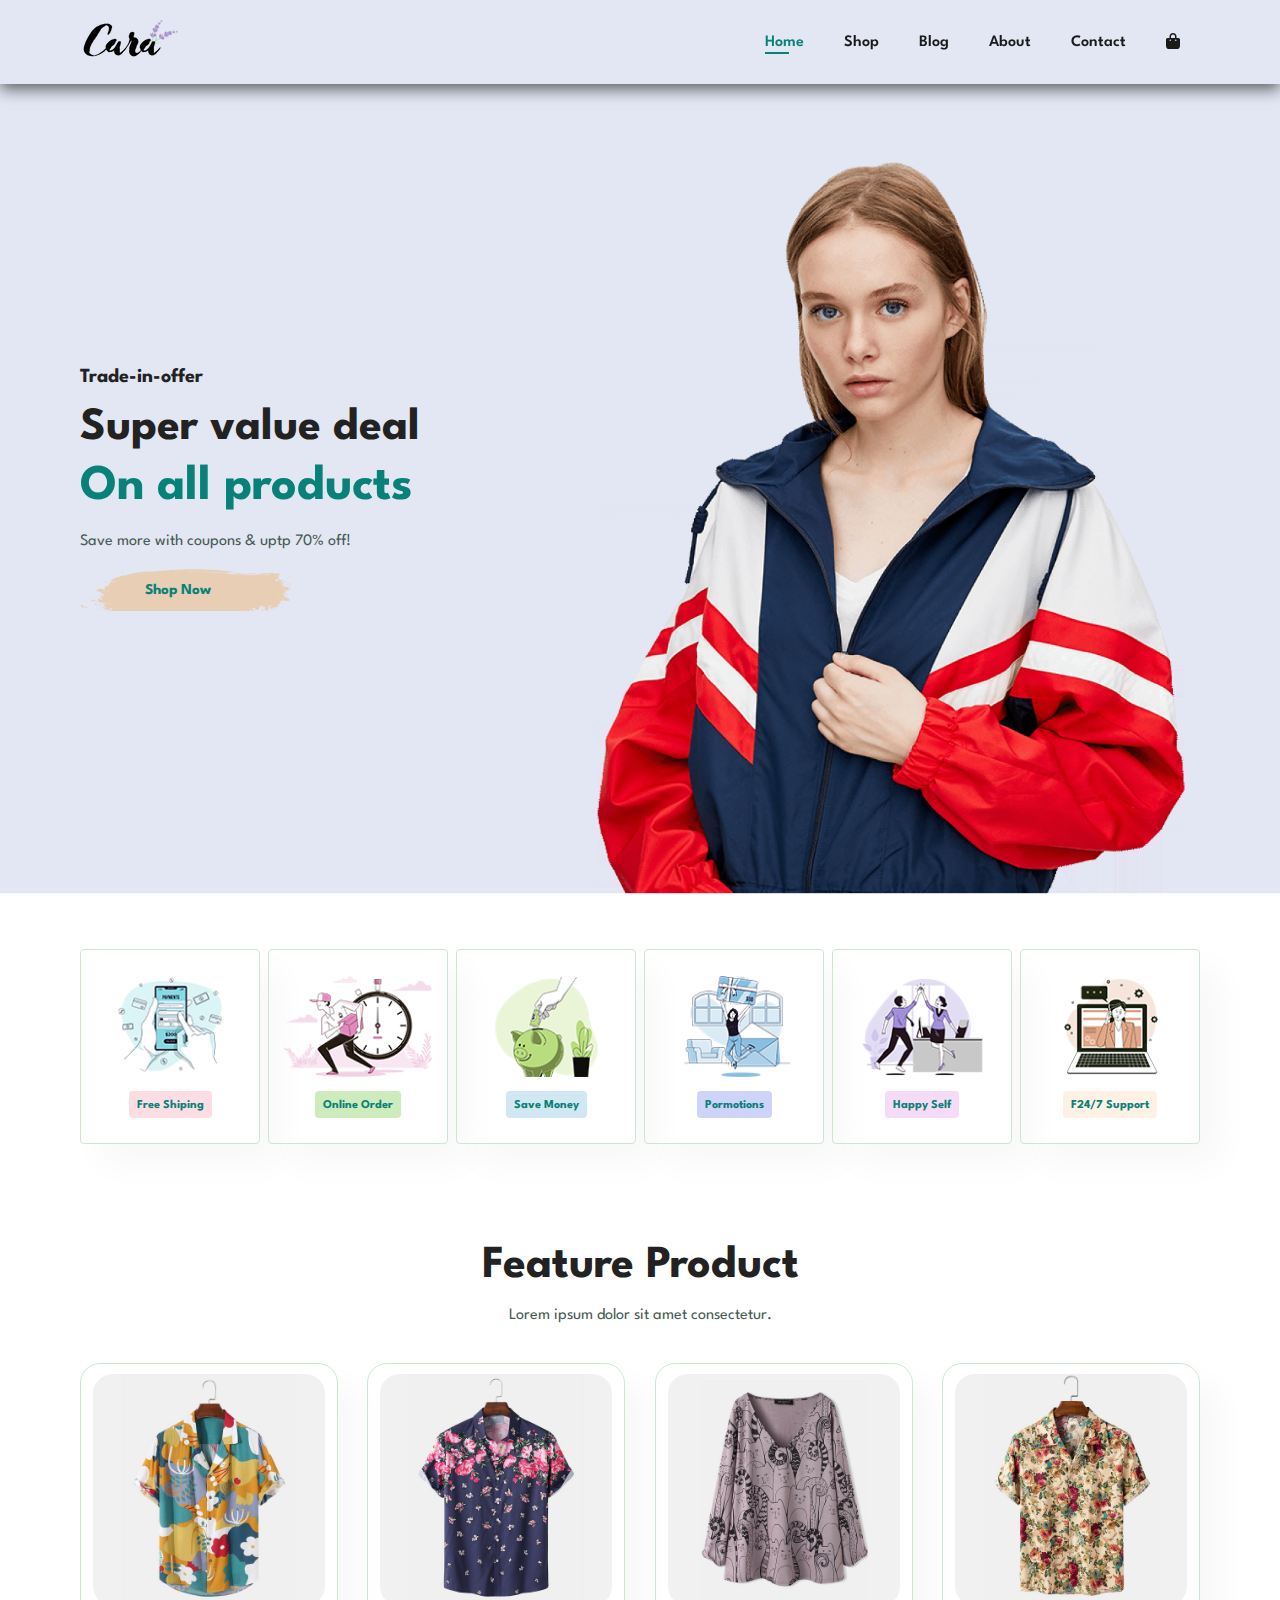
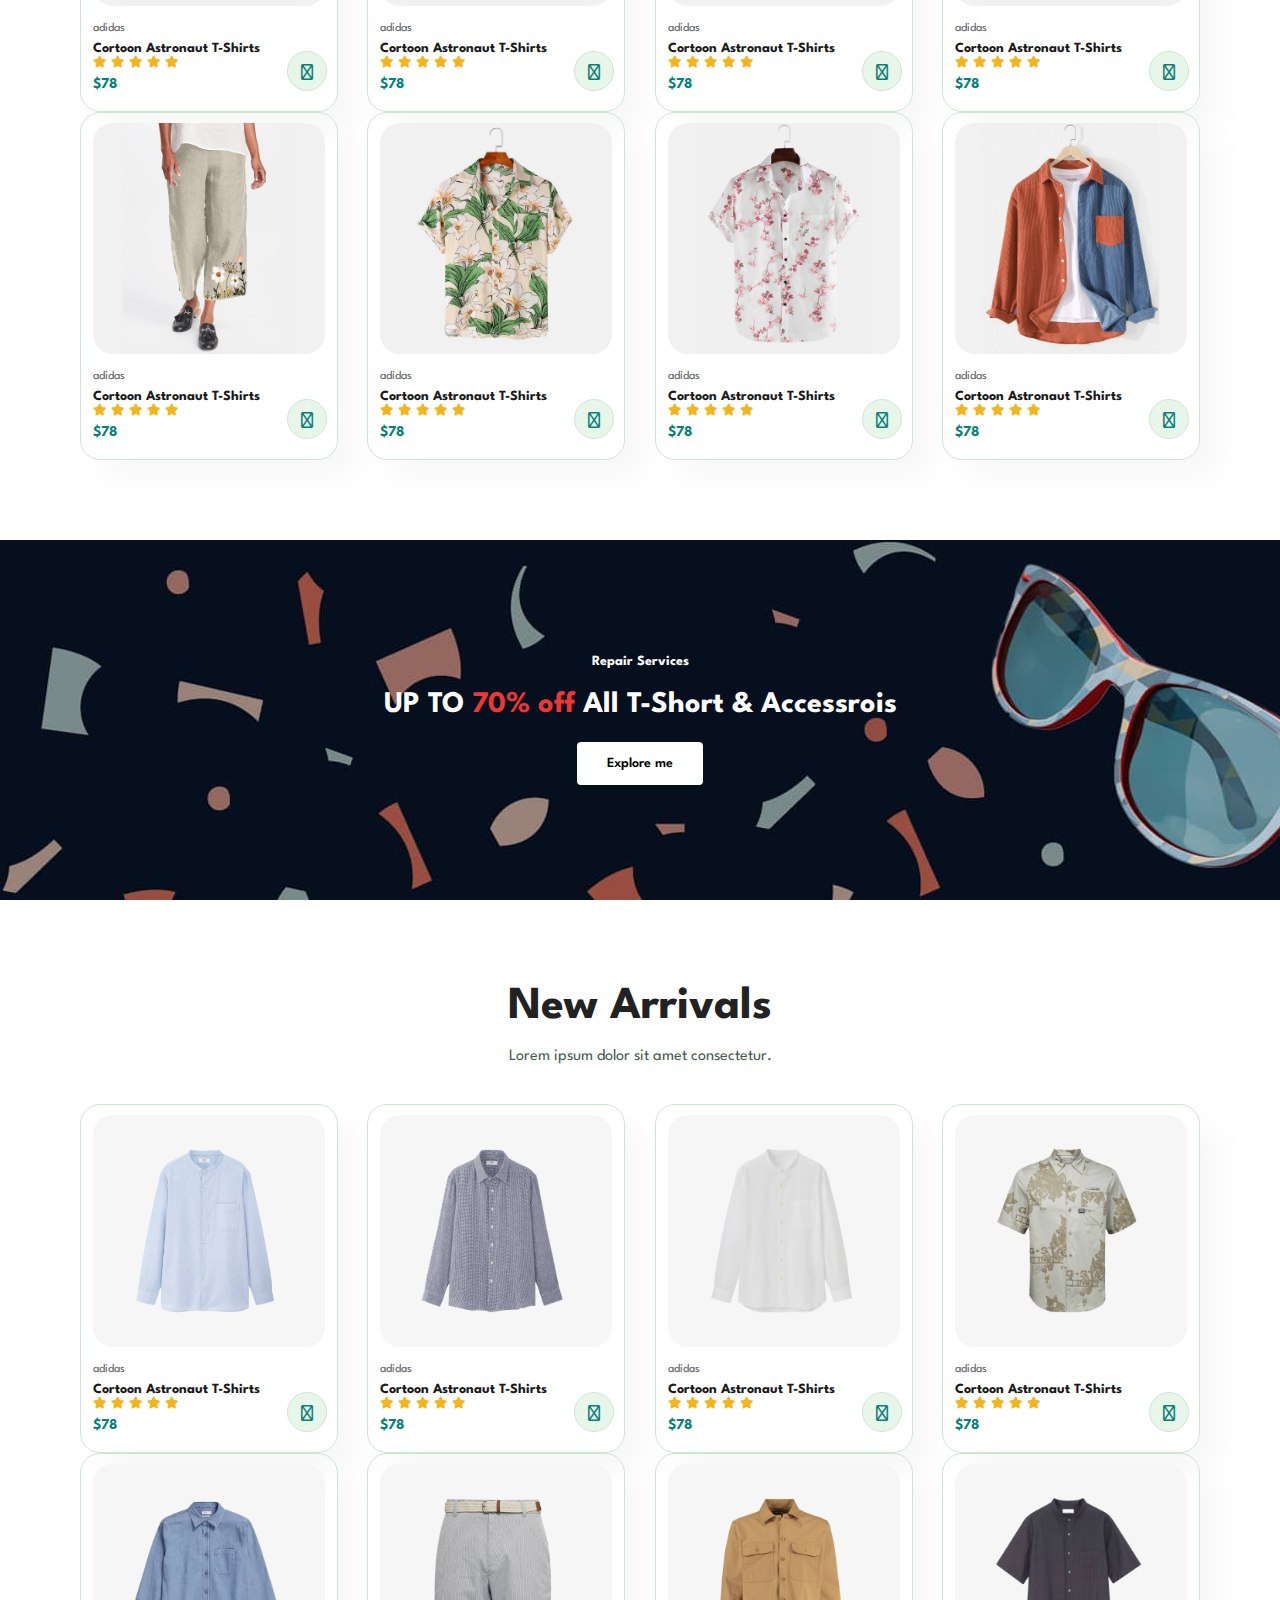
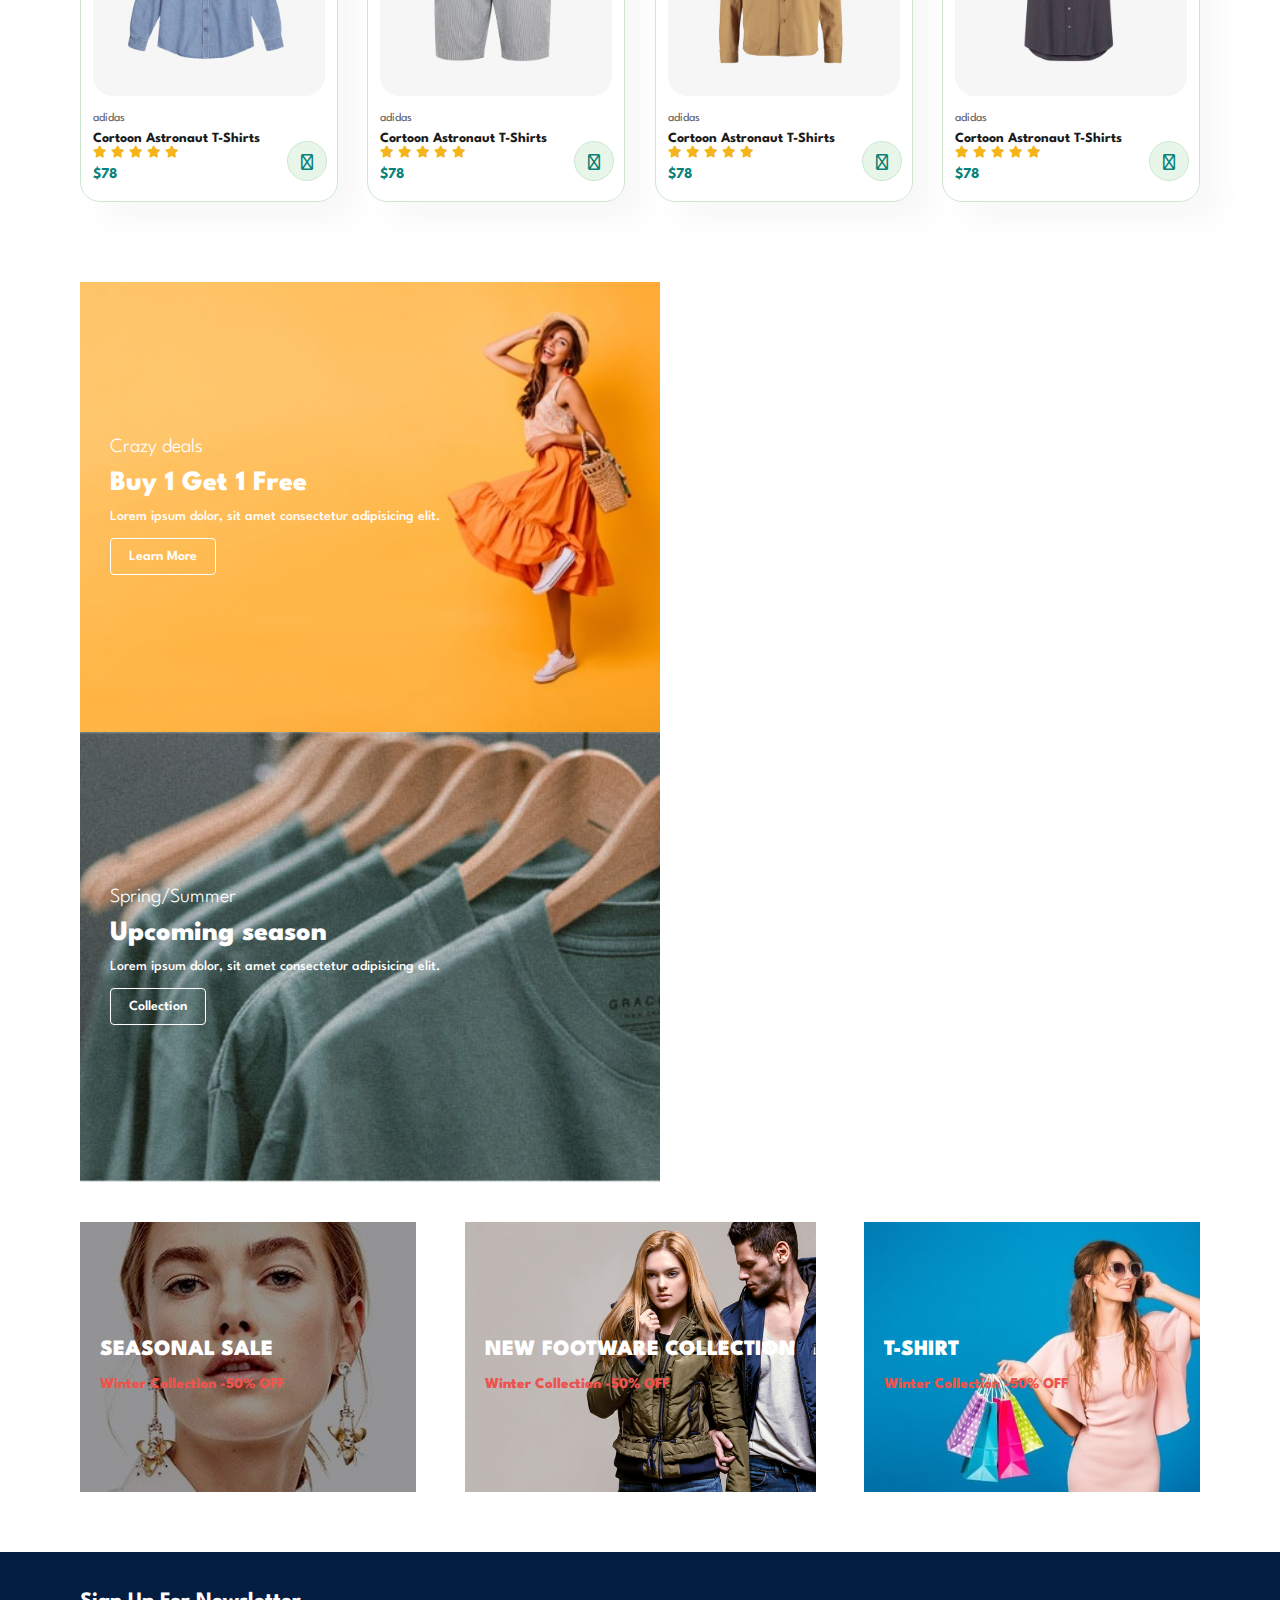
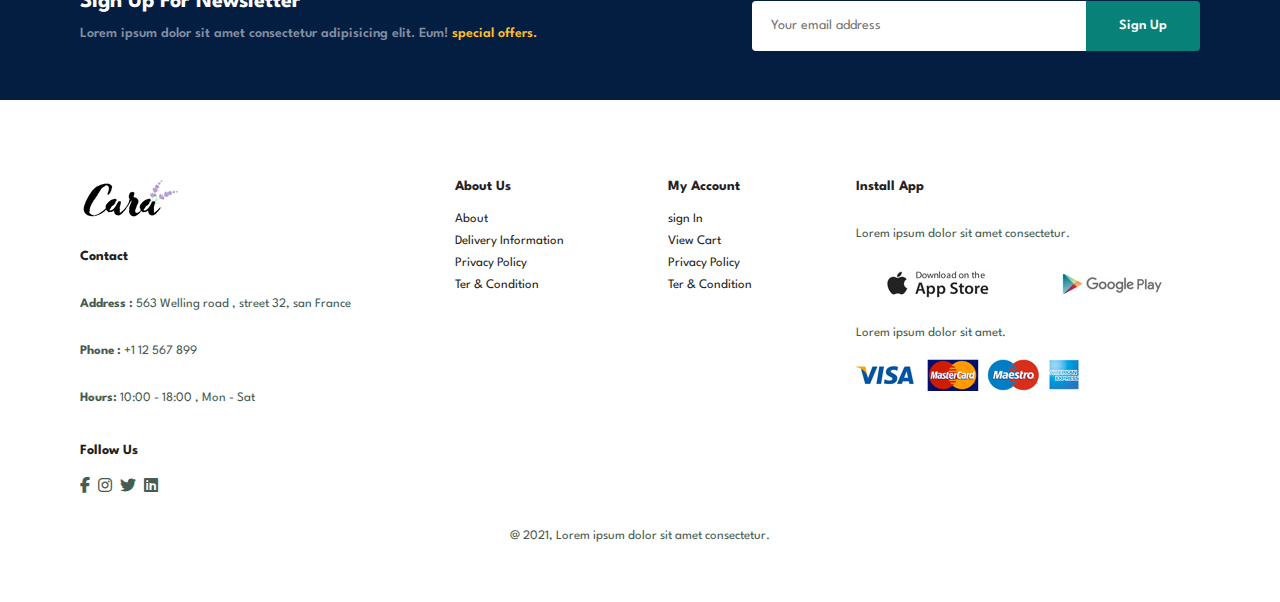
<file: index.html>
<!DOCTYPE html>
<html lang="en">

<head>
    <meta charset="UTF-8">
    <meta name="viewport" content="width=device-width, initial-scale=1.0">
    <title>E-commerce website</title>
    <link rel="stylesheet" href="style.css">
    <link rel="stylesheet" href="https://cdnjs.cloudflare.com/ajax/libs/font-awesome/6.7.2/css/all.min.css"
        integrity="sha512-Evv84Mr4kqVGRNSgIGL/F/aIDqQb7xQ2vcrdIwxfjThSH8CSR7PBEakCr51Ck+w+/U6swU2Im1vVX0SVk9ABhg=="
        crossorigin="anonymous" referrerpolicy="no-referrer" />
</head>

<body>

    <section id="header">
        <a href="#"><img src="image/logo.png" alt=""></a>
        <div>
            <ul id="navbar">
                <li><a class="active" href="index.html">Home</a></li>
                <li><a href="shop.html">Shop</a></li>
                <li><a href="blog.html">Blog</a></li>
                <li><a href="about.html">About</a></li>
                <li><a href="contact.html">Contact</a></li>
                <li id="lg-bag"><a href="cart.html"><i class="fa-solid fa-bag-shopping"></i></a></li>
                <a href="#" id="close"><i class="fa-solid fa-xmark"></i></a>
            </ul>
        </div>
        <div id="mobile">
            <a href="cart.html"><i class="fa-solid fa-bag-shopping"></i></a>
            <i id="bar" class="fa-solid fa-bars"></i>
        </div>
    </section>

    <section id="hero">
        <h4>Trade-in-offer</h4>
        <h2>Super value deal</h2>
        <h1>On all products</h1>
        <p>Save more with coupons & uptp 70% off! </p>
        <button>Shop Now</button>
    </section>

    <div id="feature" class="section-p1">
        <div class="fe-box">
            <img src="image/f1.png">
            <h6>Free Shiping</h6>
        </div>
        <div class="fe-box">
            <img src="image/f2.png">
            <h6>Online Order</h6>
        </div>
        <div class="fe-box">
            <img src="image/f3.png">
            <h6>Save Money</h6>
        </div>
        <div class="fe-box">
            <img src="image/f4.png">
            <h6>Pormotions</h6>
        </div>
        <div class="fe-box">
            <img src="image/f5.png">
            <h6>Happy Self</h6>
        </div>
        <div class="fe-box">
            <img src="image/f6.png">
            <h6>F24/7 Support</h6>
        </div>
    </div>

    <section id="product1" class="section-p1">
        <h2>Feature Product</h2>
        <p>Lorem ipsum dolor sit amet consectetur.</p>
        <div class="pro-container">
            <div class="pro">
                <img src="image/product.jpg">
                <div class="des">
                    <span>adidas</span>
                    <h5>Cortoon Astronaut T-Shirts </h5>
                    <div class="star">
                        <i class="fas fa-star"></i>
                        <i class="fas fa-star"></i>
                        <i class="fas fa-star"></i>
                        <i class="fas fa-star"></i>
                        <i class="fas fa-star"></i>
                    </div>
                    <h4>$78</h4>
                </div>
                <a href="#"><i class="fa-solid fa-cart-shopping" class="cart"></i></a>
            </div>

            <div class="pro">
                <img src="image/f5.jpg">
                <div class="des">
                    <span>adidas</span>
                    <h5>Cortoon Astronaut T-Shirts </h5>
                    <div class="star">
                        <i class="fas fa-star"></i>
                        <i class="fas fa-star"></i>
                        <i class="fas fa-star"></i>
                        <i class="fas fa-star"></i>
                        <i class="fas fa-star"></i>
                    </div>
                    <h4>$78</h4>
                </div>
                <a href="#"><i class="fa-solid fa-cart-shopping" class="cart"></i></a>
            </div>

            <div class="pro">
                <img src="image/f8.jpg">
                <div class="des">
                    <span>adidas</span>
                    <h5>Cortoon Astronaut T-Shirts </h5>
                    <div class="star">
                        <i class="fas fa-star"></i>
                        <i class="fas fa-star"></i>
                        <i class="fas fa-star"></i>
                        <i class="fas fa-star"></i>
                        <i class="fas fa-star"></i>
                    </div>
                    <h4>$78</h4>
                </div>
                <a href="#"><i class="fa-solid fa-cart-shopping" class="cart"></i></a>
            </div>
            <div class="pro">
                <img src="image/f3.jpg">
                <div class="des">
                    <span>adidas</span>
                    <h5>Cortoon Astronaut T-Shirts </h5>
                    <div class="star">
                        <i class="fas fa-star"></i>
                        <i class="fas fa-star"></i>
                        <i class="fas fa-star"></i>
                        <i class="fas fa-star"></i>
                        <i class="fas fa-star"></i>
                    </div>
                    <h4>$78</h4>
                </div>
                <a href="#"><i class="fa-solid fa-cart-shopping" class="cart"></i></a>
            </div>
            <div class="pro">
                <img src="image/f7.jpg">
                <div class="des">
                    <span>adidas</span>
                    <h5>Cortoon Astronaut T-Shirts </h5>
                    <div class="star">
                        <i class="fas fa-star"></i>
                        <i class="fas fa-star"></i>
                        <i class="fas fa-star"></i>
                        <i class="fas fa-star"></i>
                        <i class="fas fa-star"></i>
                    </div>
                    <h4>$78</h4>
                </div>
                <a href="#"><i class="fa-solid fa-cart-shopping" class="cart"></i></a>
            </div>
            <div class="pro">
                <img src="image/f2.jpg">
                <div class="des">
                    <span>adidas</span>
                    <h5>Cortoon Astronaut T-Shirts </h5>
                    <div class="star">
                        <i class="fas fa-star"></i>
                        <i class="fas fa-star"></i>
                        <i class="fas fa-star"></i>
                        <i class="fas fa-star"></i>
                        <i class="fas fa-star"></i>
                    </div>
                    <h4>$78</h4>
                </div>
                <a href="#"><i class="fa-solid fa-cart-shopping" class="cart"></i></a>
            </div>
            <div class="pro">
                <img src="image/f4.jpg">
                <div class="des">
                    <span>adidas</span>
                    <h5>Cortoon Astronaut T-Shirts </h5>
                    <div class="star">
                        <i class="fas fa-star"></i>
                        <i class="fas fa-star"></i>
                        <i class="fas fa-star"></i>
                        <i class="fas fa-star"></i>
                        <i class="fas fa-star"></i>
                    </div>
                    <h4>$78</h4>
                </div>
                <a href="#"><i class="fa-solid fa-cart-shopping" class="cart"></i></a>
            </div>
            <div class="pro">
                <img src="image/f6.jpg">
                <div class="des">
                    <span>adidas</span>
                    <h5>Cortoon Astronaut T-Shirts </h5>
                    <div class="star">
                        <i class="fas fa-star"></i>
                        <i class="fas fa-star"></i>
                        <i class="fas fa-star"></i>
                        <i class="fas fa-star"></i>
                        <i class="fas fa-star"></i>
                    </div>
                    <h4>$78</h4>
                </div>
                <a href="#"><i class="fa-solid fa-cart-shopping"></i></a>
            </div>
        </div>
    </section>

    <section id="banner" class="section-m1">
        <h4>Repair Services</h4>
        <h2>UP TO <span>70% off</span> All T-Short & Accessrois </h2>
        <button class="normal">Explore me</button>
    </section>

    <section id="product1" class="section-p1">
        <h2>New Arrivals</h2>
        <p>Lorem ipsum dolor sit amet consectetur.</p>
        <div class="pro-container">
            <div class="pro">
                <img src="image/n1.jpg">
                <div class="des">
                    <span>adidas</span>
                    <h5>Cortoon Astronaut T-Shirts </h5>
                    <div class="star">
                        <i class="fas fa-star"></i>
                        <i class="fas fa-star"></i>
                        <i class="fas fa-star"></i>
                        <i class="fas fa-star"></i>
                        <i class="fas fa-star"></i>
                    </div>
                    <h4>$78</h4>
                </div>
                <a href="#"><i class="fa-solid fa-cart-shopping" class="cart"></i></a>
            </div>

            <div class="pro">
                <img src="image/n2.jpg">
                <div class="des">
                    <span>adidas</span>
                    <h5>Cortoon Astronaut T-Shirts </h5>
                    <div class="star">
                        <i class="fas fa-star"></i>
                        <i class="fas fa-star"></i>
                        <i class="fas fa-star"></i>
                        <i class="fas fa-star"></i>
                        <i class="fas fa-star"></i>
                    </div>
                    <h4>$78</h4>
                </div>
                <a href="#"><i class="fa-solid fa-cart-shopping" class="cart"></i></a>
            </div>

            <div class="pro">
                <img src="image/n3.jpg">
                <div class="des">
                    <span>adidas</span>
                    <h5>Cortoon Astronaut T-Shirts </h5>
                    <div class="star">
                        <i class="fas fa-star"></i>
                        <i class="fas fa-star"></i>
                        <i class="fas fa-star"></i>
                        <i class="fas fa-star"></i>
                        <i class="fas fa-star"></i>
                    </div>
                    <h4>$78</h4>
                </div>
                <a href="#"><i class="fa-solid fa-cart-shopping" class="cart"></i></a>
            </div>
            <div class="pro">
                <img src="image/n4.jpg">
                <div class="des">
                    <span>adidas</span>
                    <h5>Cortoon Astronaut T-Shirts </h5>
                    <div class="star">
                        <i class="fas fa-star"></i>
                        <i class="fas fa-star"></i>
                        <i class="fas fa-star"></i>
                        <i class="fas fa-star"></i>
                        <i class="fas fa-star"></i>
                    </div>
                    <h4>$78</h4>
                </div>
                <a href="#"><i class="fa-solid fa-cart-shopping" class="cart"></i></a>
            </div>
            <div class="pro">
                <img src="image/n5.jpg">
                <div class="des">
                    <span>adidas</span>
                    <h5>Cortoon Astronaut T-Shirts </h5>
                    <div class="star">
                        <i class="fas fa-star"></i>
                        <i class="fas fa-star"></i>
                        <i class="fas fa-star"></i>
                        <i class="fas fa-star"></i>
                        <i class="fas fa-star"></i>
                    </div>
                    <h4>$78</h4>
                </div>
                <a href="#"><i class="fa-solid fa-cart-shopping" class="cart"></i></a>
            </div>
            <div class="pro">
                <img src="image/n6.jpg">
                <div class="des">
                    <span>adidas</span>
                    <h5>Cortoon Astronaut T-Shirts </h5>
                    <div class="star">
                        <i class="fas fa-star"></i>
                        <i class="fas fa-star"></i>
                        <i class="fas fa-star"></i>
                        <i class="fas fa-star"></i>
                        <i class="fas fa-star"></i>
                    </div>
                    <h4>$78</h4>
                </div>
                <a href="#"><i class="fa-solid fa-cart-shopping" class="cart"></i></a>
            </div>
            <div class="pro">
                <img src="image/n7.jpg">
                <div class="des">
                    <span>adidas</span>
                    <h5>Cortoon Astronaut T-Shirts </h5>
                    <div class="star">
                        <i class="fas fa-star"></i>
                        <i class="fas fa-star"></i>
                        <i class="fas fa-star"></i>
                        <i class="fas fa-star"></i>
                        <i class="fas fa-star"></i>
                    </div>
                    <h4>$78</h4>
                </div>
                <a href="#"><i class="fa-solid fa-cart-shopping" class="cart"></i></a>
            </div>
            <div class="pro">
                <img src="image/n8.jpg">
                <div class="des">
                    <span>adidas</span>
                    <h5>Cortoon Astronaut T-Shirts </h5>
                    <div class="star">
                        <i class="fas fa-star"></i>
                        <i class="fas fa-star"></i>
                        <i class="fas fa-star"></i>
                        <i class="fas fa-star"></i>
                        <i class="fas fa-star"></i>
                    </div>
                    <h4>$78</h4>
                </div>
                <a href="#"><i class="fa-solid fa-cart-shopping"></i></a>
            </div>
        </div>
    </section>

    <section id="sm-banner" class="section-p1">
        <div class="baner-box">
            <h4>Crazy deals</h4>
            <h2>Buy 1 Get 1 Free</h2>
            <span>Lorem ipsum dolor, sit amet consectetur adipisicing elit.</span>
            <button class="white">Learn More</button>
        </div>

        <div class="baner-box banner-box2">
            <h4>Spring/Summer</h4>
            <h2>Upcoming season</h2>
            <span>Lorem ipsum dolor, sit amet consectetur adipisicing elit.</span>
            <button class="white">Collection</button>
        </div>
    </section>

    <section id="banner3">
        <div class="banner-box">
            <h2>SEASONAL SALE</h2>
            <h3>Winter Collection -50% OFF</h3>
        </div>
        <div class="banner-box banner-box2 ">
            <h2>NEW FOOTWARE COLLECTION</h2>
            <h3>Winter Collection -50% OFF</h3>
        </div>
        <div class="banner-box banner-box3 ">
            <h2>T-SHIRT</h2>
            <h3>Winter Collection -50% OFF</h3>
        </div>
    </section>

    <section id="newsletter" class="section-p1 section-m1">
        <div class="newstext">
            <h4>Sign Up For Newsletter</h4>
            <p>Lorem ipsum dolor sit amet consectetur adipisicing elit. Eum! <span>special offers.</span></p>
        </div>
        <div class="form">
            <input type="text" placeholder="Your email address">
            <button class="normal">Sign Up</button>
        </div>
    </section>

    <footer class="section-p1 ">
        <div class="col">
            <img class="logo" src="image/logo.png">
            <h4>Contact</h4>
            <p><strong>Address : </strong> 563 Welling road , street 32, san France</p>
            <p><strong> Phone : </strong> +1 12 567 899 </p>
            <p><strong>Hours:</strong> 10:00 - 18:00 , Mon - Sat </p>
            <div class="follow">
                <h4>Follow Us</h4>
                <div class="icon">
                    <i class="fa-brands fa-facebook-f"></i>
                    <i class="fa-brands fa-instagram"></i>
                    <i class="fa-brands fa-twitter"></i>
                    <i class="fa-brands fa-linkedin"></i>
                </div>
            </div>
        </div>

        <div class="col">
            <h4>About Us</h4>
            <a href="#">About</a>
            <a href="#">Delivery Information</a>
            <a href="#">Privacy Policy</a>
            <a href="#">Ter & Condition</a>
        </div>

        <div class="col">
            <h4>My Account</h4>
            <a href="#">sign In</a>
            <a href="#">View Cart</a>
            <a href="#">Privacy Policy</a>
            <a href="#">Ter & Condition</a>
        </div>

        <div class="col instal">
            <h4>Install App</h4>
            <p>Lorem ipsum dolor sit amet consectetur.</p>
            <div class="row">
                <img src="image/app.jpg" alt="">
                <img src="image/play.jpg" alt="">
            </div>
            <p>Lorem ipsum dolor sit amet.</p>
            <img src="image/pay (1).png" alt="">
        </div>

        <div class="copyright">
            <p>@ 2021, Lorem ipsum dolor sit amet consectetur.</p>
        </div>

    </footer>

    <script src="script.js"></script>
</body>

</html>
</file>
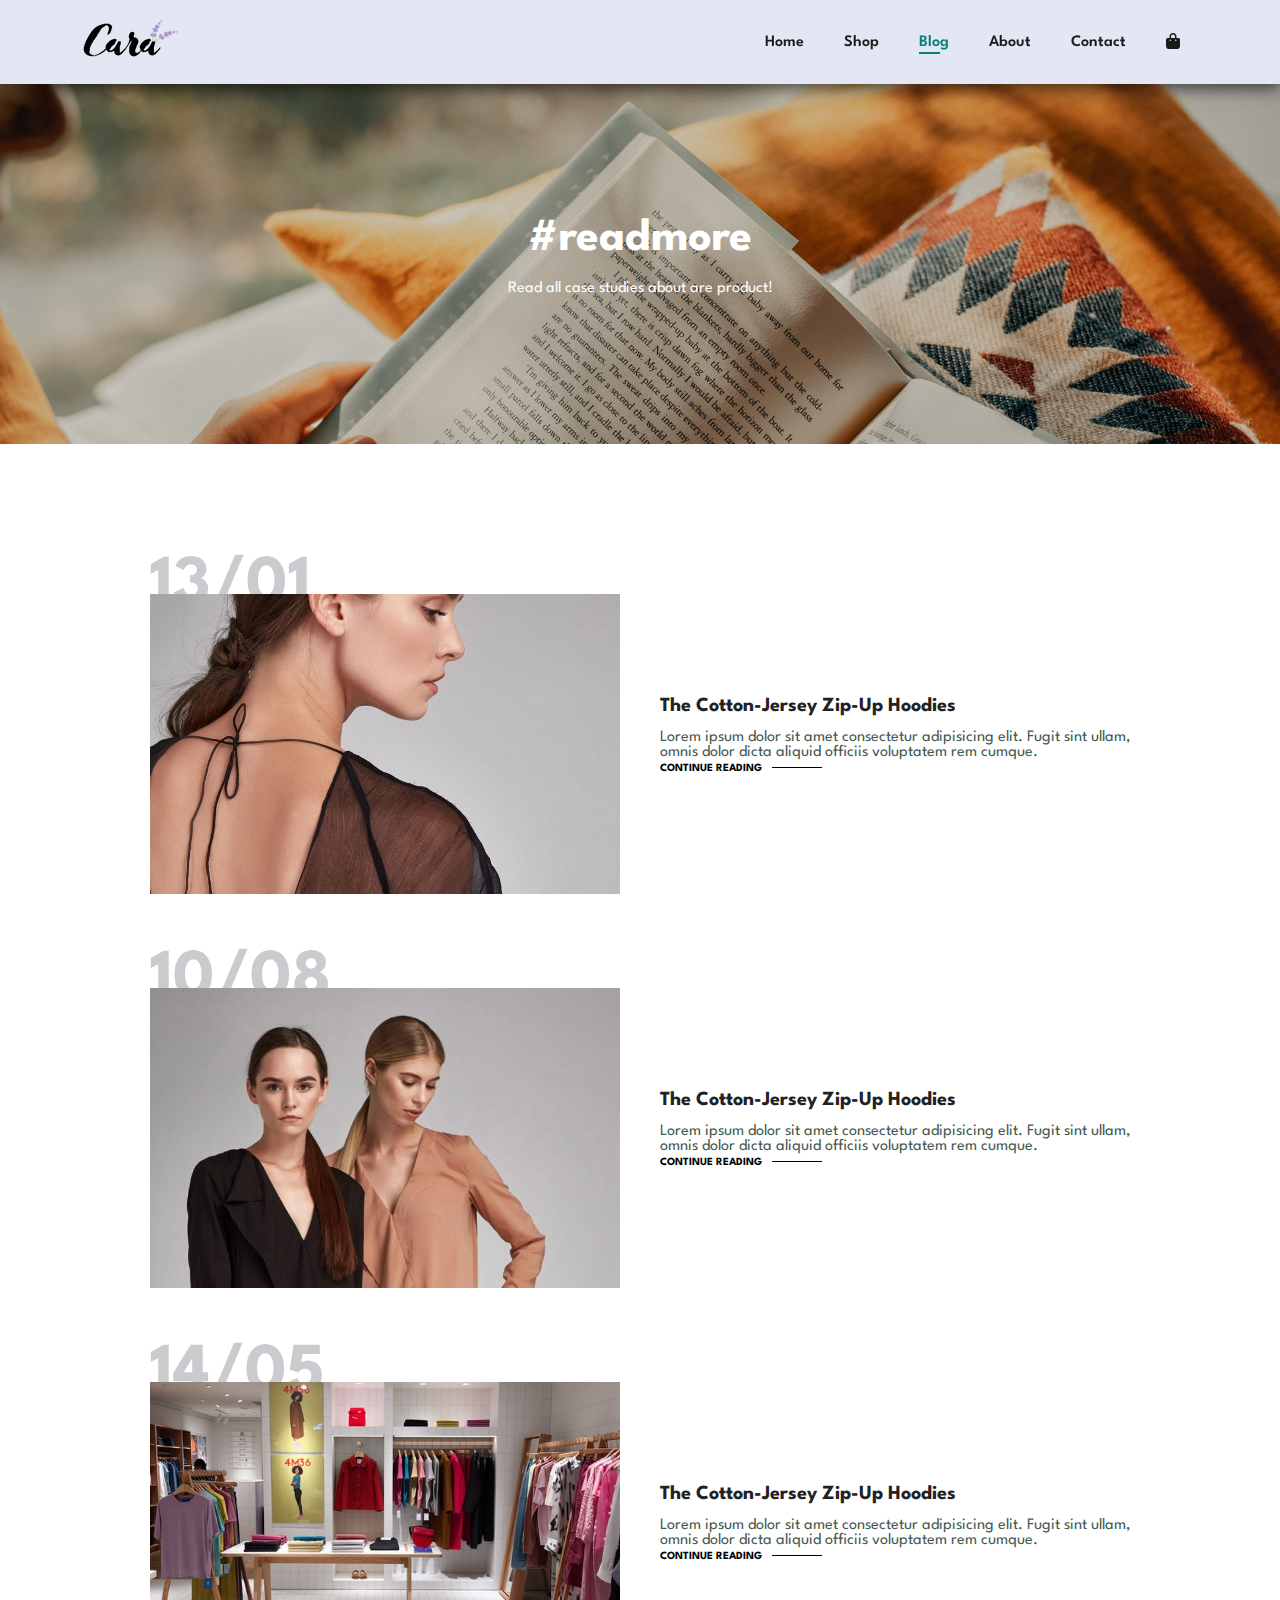
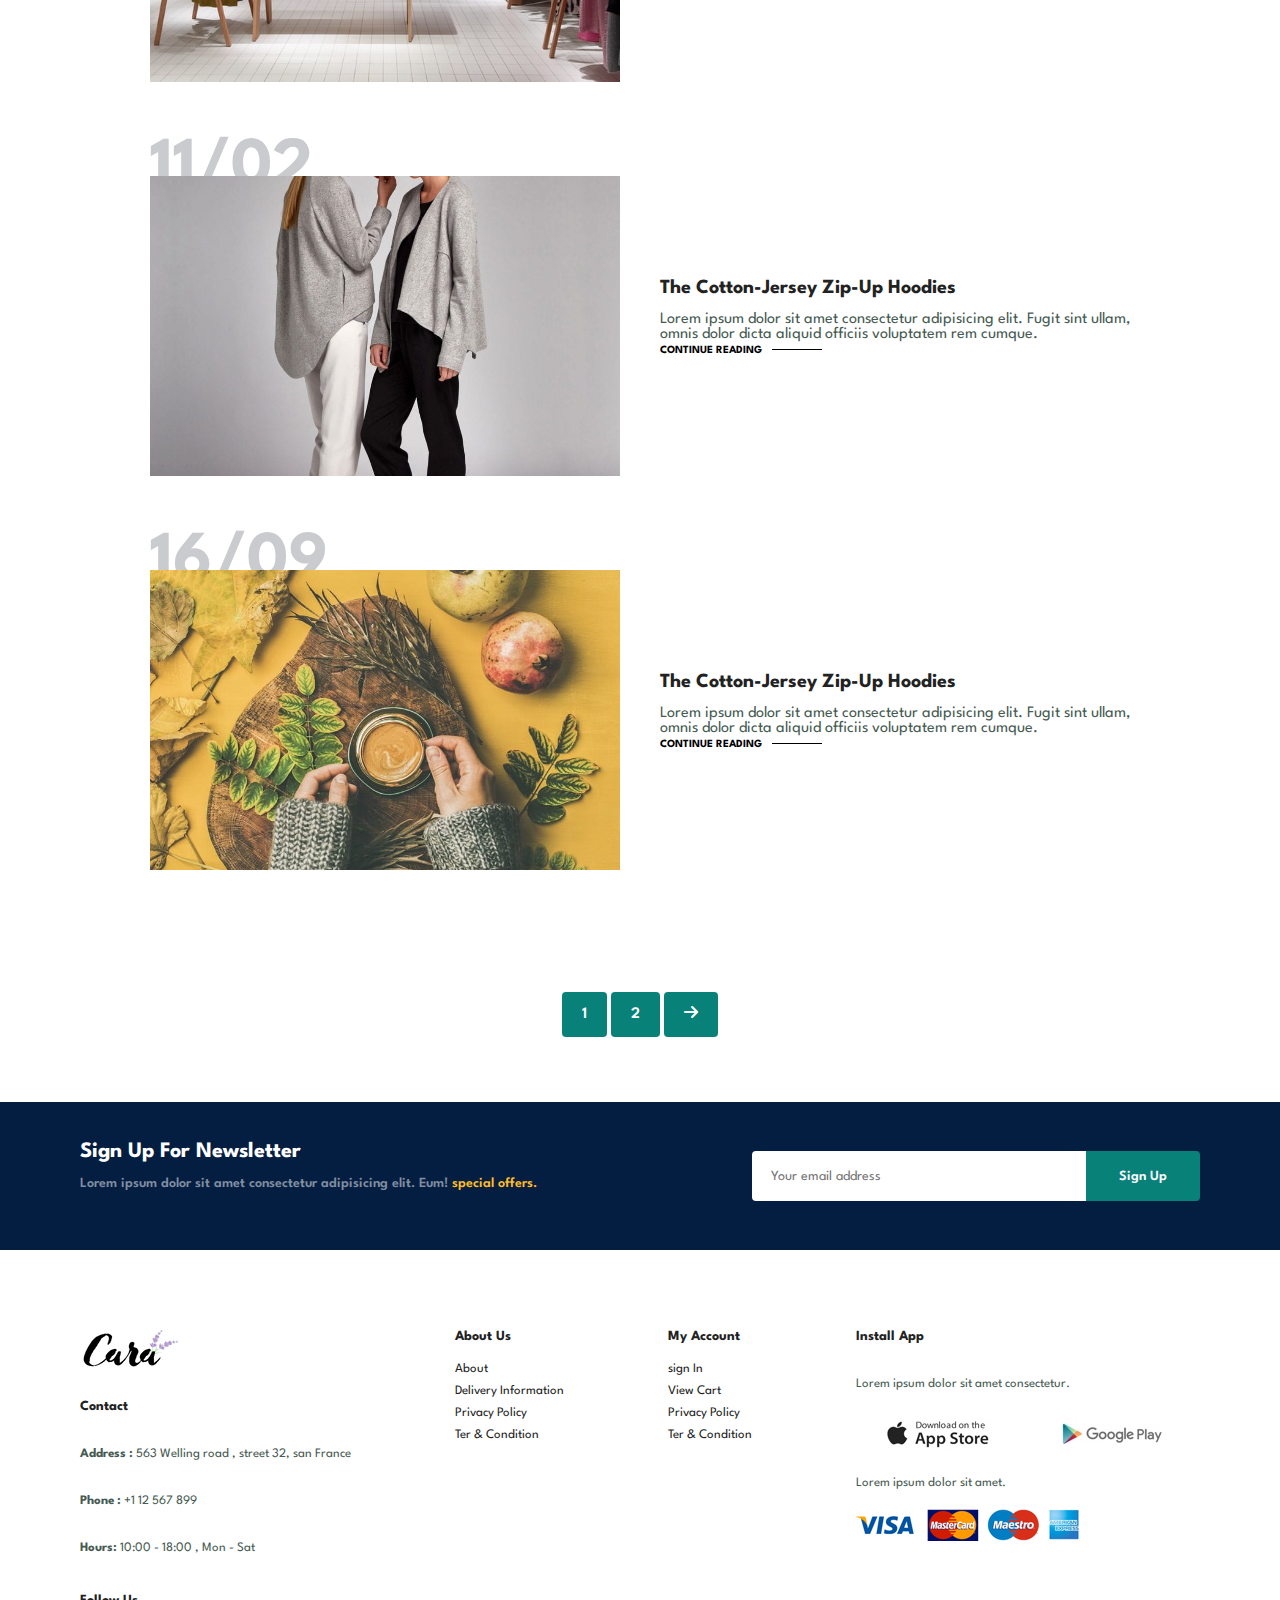
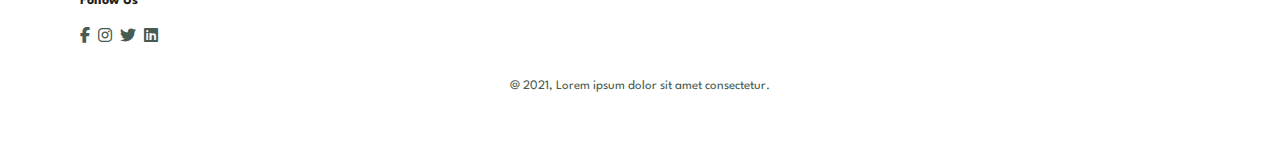
<file: blog.html>
<!DOCTYPE html>
<html lang="en">
  <head>
    <meta charset="UTF-8" />
    <meta name="viewport" content="width=device-width, initial-scale=1.0" />
    <title>E-commerce website</title>
    <link rel="stylesheet" href="style.css" />
    <link
      rel="stylesheet"
      href="https://cdnjs.cloudflare.com/ajax/libs/font-awesome/6.7.2/css/all.min.css"
      integrity="sha512-Evv84Mr4kqVGRNSgIGL/F/aIDqQb7xQ2vcrdIwxfjThSH8CSR7PBEakCr51Ck+w+/U6swU2Im1vVX0SVk9ABhg=="
      crossorigin="anonymous"
      referrerpolicy="no-referrer"
    />
  </head>
  <body>
    <section id="header">
      <a href="#"><img src="image/logo.png" alt="" /></a>
      <div>
        <ul id="navbar">
          <li><a href="index.html">Home</a></li>
          <li><a href="shop.html">Shop</a></li>
          <li><a class="active" href="blog.html">Blog</a></li>
          <li><a href="about.html">About</a></li>
          <li><a href="contact.html">Contact</a></li>
          <li id="lg-bag">
            <a href="cart.html"><i class="fa-solid fa-bag-shopping"></i></a>
          </li>
          <a href="#" id="close"><i class="fa-solid fa-xmark"></i></a>
        </ul>
      </div>
      <div id="mobile">
        <a href="cart.html"><i class="fa-solid fa-bag-shopping"></i></a>
        <i id="bar" class="fa-solid fa-bars"></i>
      </div>
    </section>

    <section id="page-header" class="blog-header">
      <h2>#readmore</h2>
      <p>Read all case studies about are product!</p>
    </section>

    <section id="blog">
      <div class="blog-box">
        <div class="blog-img">
          <img src="image/blog1.jpg" alt="" />
        </div>
        <div class="blog-details">
          <h4>The Cotton-Jersey Zip-Up Hoodies</h4>
          <p>
            Lorem ipsum dolor sit amet consectetur adipisicing elit. Fugit sint
            ullam, omnis dolor dicta aliquid officiis voluptatem rem cumque.
            <br />
            <a href="#">CONTINUE READING</a>
          </p>
        </div>
        <h1>13/01</h1>
      </div>

      <div class="blog-box">
        <div class="blog-img">
          <img src="image/b2 (1).jpg" alt="" />
        </div>
        <div class="blog-details">
          <h4>The Cotton-Jersey Zip-Up Hoodies</h4>
          <p>
            Lorem ipsum dolor sit amet consectetur adipisicing elit. Fugit sint
            ullam, omnis dolor dicta aliquid officiis voluptatem rem cumque.
            <br />
            <a href="#">CONTINUE READING</a>
          </p>
        </div>
        <h1>10/08</h1>
      </div>

      <div class="blog-box">
        <div class="blog-img">
          <img src="image/b3.jpg" alt="" />
        </div>
        <div class="blog-details">
          <h4>The Cotton-Jersey Zip-Up Hoodies</h4>
          <p>
            Lorem ipsum dolor sit amet consectetur adipisicing elit. Fugit sint
            ullam, omnis dolor dicta aliquid officiis voluptatem rem cumque.
            <br />
            <a href="#">CONTINUE READING</a>
          </p>
        </div>
        <h1>14/05</h1>
      </div>

      <div class="blog-box">
        <div class="blog-img">
          <img src="image/b4 (1).jpg" alt="" />
        </div>
        <div class="blog-details">
          <h4>The Cotton-Jersey Zip-Up Hoodies</h4>
          <p>
            Lorem ipsum dolor sit amet consectetur adipisicing elit. Fugit sint
            ullam, omnis dolor dicta aliquid officiis voluptatem rem cumque.
            <br />
            <a href="#">CONTINUE READING</a>
          </p>
        </div>
        <h1>11/02</h1>
      </div>

      <div class="blog-box">
        <div class="blog-img">
          <img src="image/b6.jpg" alt="" />
        </div>
        <div class="blog-details">
          <h4>The Cotton-Jersey Zip-Up Hoodies</h4>
          <p>
            Lorem ipsum dolor sit amet consectetur adipisicing elit. Fugit sint
            ullam, omnis dolor dicta aliquid officiis voluptatem rem cumque.
            <br />
            <a href="#">CONTINUE READING</a>
          </p>
        </div>
        <h1>16/09</h1>
      </div>
    </section>

    <section id="pagination" class="section-p1">
      <a href="#">1</a>
      <a href="#">2</a>
      <a href="#"><i class="fa-solid fa-arrow-right"></i></a>
    </section>

    <section id="newsletter" class="section-p1 section-m1">
      <div class="newstext">
        <h4>Sign Up For Newsletter</h4>
        <p>
          Lorem ipsum dolor sit amet consectetur adipisicing elit. Eum!
          <span>special offers.</span>
        </p>
      </div>
      <div class="form">
        <input type="text" placeholder="Your email address" />
        <button class="normal">Sign Up</button>
      </div>
    </section>

    <footer class="section-p1">
      <div class="col">
        <img class="logo" src="image/logo.png" />
        <h4>Contact</h4>
        <p>
          <strong>Address : </strong> 563 Welling road , street 32, san France
        </p>
        <p><strong> Phone : </strong> +1 12 567 899</p>
        <p><strong>Hours:</strong> 10:00 - 18:00 , Mon - Sat</p>
        <div class="follow">
          <h4>Follow Us</h4>
          <div class="icon">
            <i class="fa-brands fa-facebook-f"></i>
            <i class="fa-brands fa-instagram"></i>
            <i class="fa-brands fa-twitter"></i>
            <i class="fa-brands fa-linkedin"></i>
          </div>
        </div>
      </div>

      <div class="col">
        <h4>About Us</h4>
        <a href="#">About</a>
        <a href="#">Delivery Information</a>
        <a href="#">Privacy Policy</a>
        <a href="#">Ter & Condition</a>
      </div>

      <div class="col">
        <h4>My Account</h4>
        <a href="#">sign In</a>
        <a href="#">View Cart</a>
        <a href="#">Privacy Policy</a>
        <a href="#">Ter & Condition</a>
      </div>

      <div class="col instal">
        <h4>Install App</h4>
        <p>Lorem ipsum dolor sit amet consectetur.</p>
        <div class="row">
          <img src="image/app.jpg" alt="" />
          <img src="image/play.jpg" alt="" />
        </div>
        <p>Lorem ipsum dolor sit amet.</p>
        <img src="image/pay (1).png" alt="" />
      </div>

      <div class="copyright">
        <p>@ 2021, Lorem ipsum dolor sit amet consectetur.</p>
      </div>
    </footer>

    <script src="script.js"></script>
  </body>
</html>
</file>
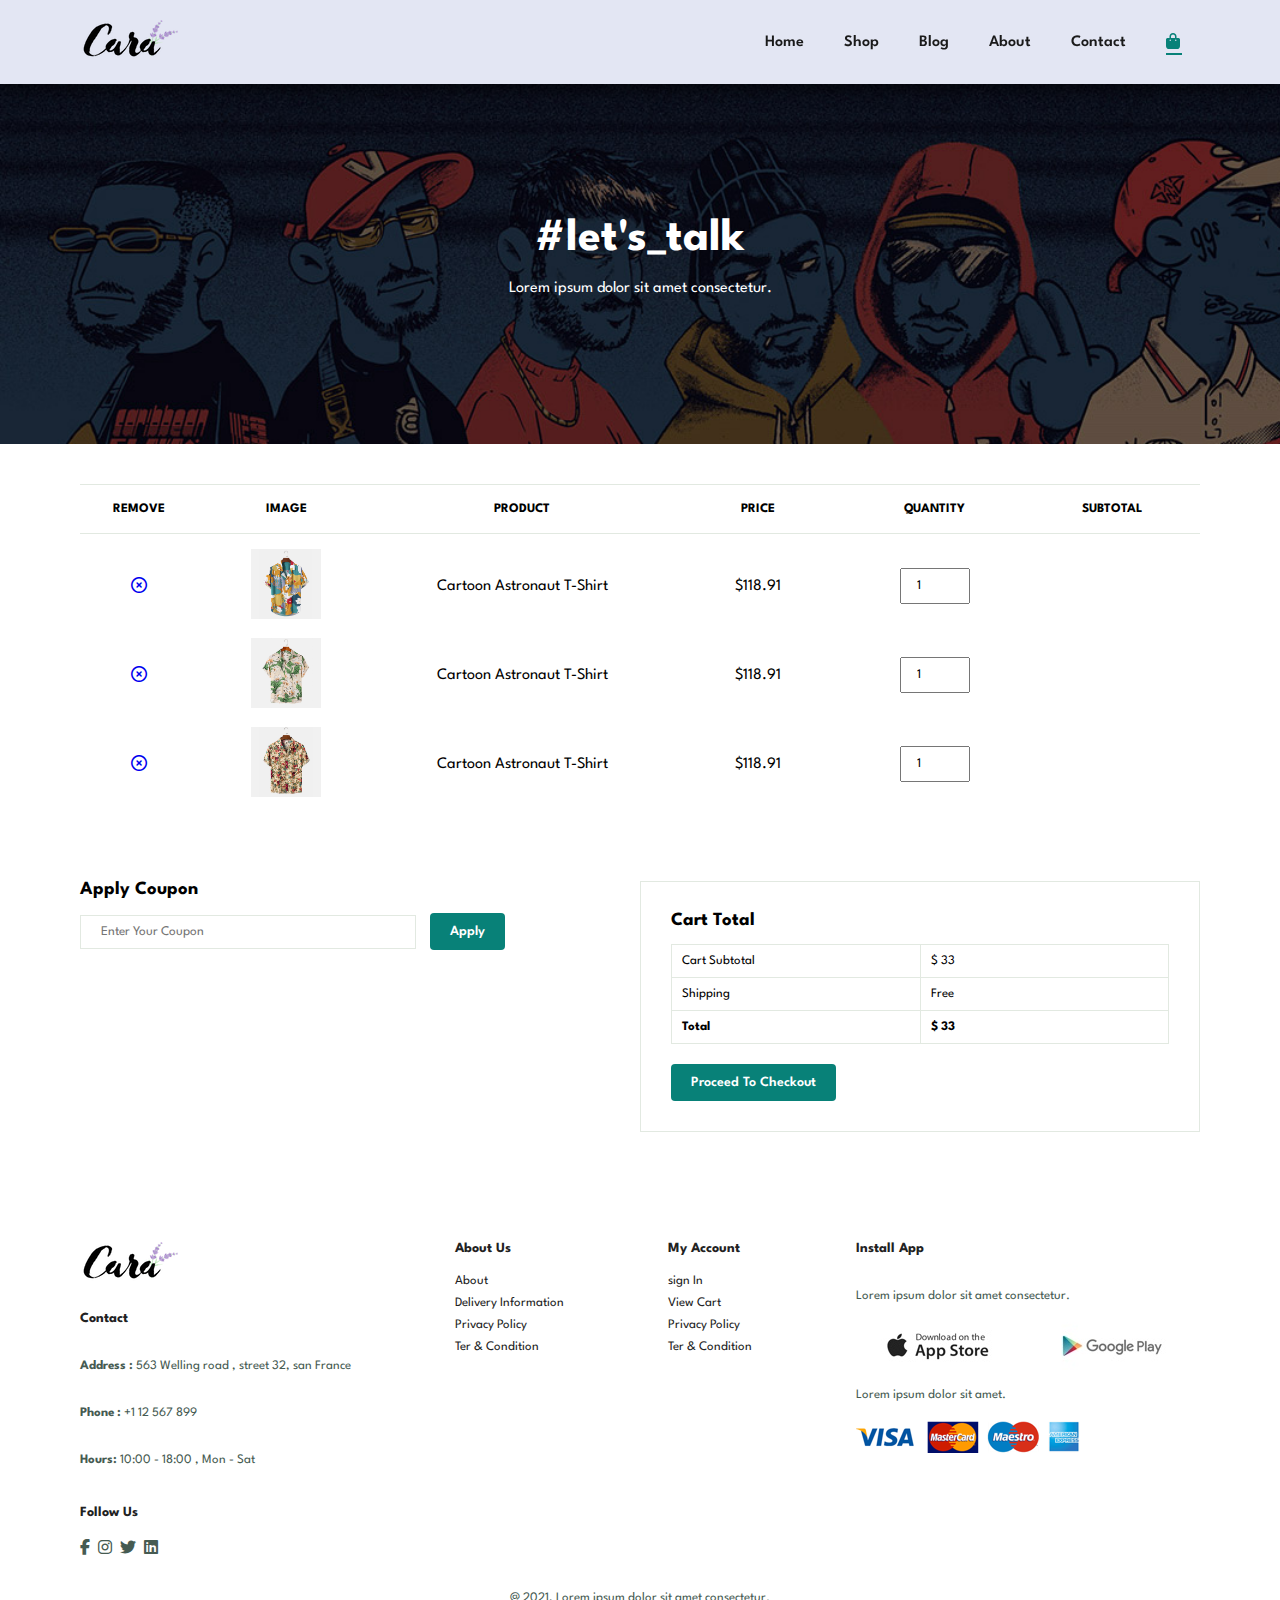
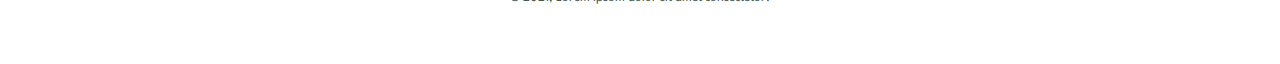
<file: cart.html>
<!DOCTYPE html>
<html lang="en">
  <head>
    <meta charset="UTF-8" />
    <meta name="viewport" content="width=device-width, initial-scale=1.0" />
    <title>E-commerce website</title>
    <link rel="stylesheet" href="style.css" />
    <link
      rel="stylesheet"
      href="https://cdnjs.cloudflare.com/ajax/libs/font-awesome/6.7.2/css/all.min.css"
      integrity="sha512-Evv84Mr4kqVGRNSgIGL/F/aIDqQb7xQ2vcrdIwxfjThSH8CSR7PBEakCr51Ck+w+/U6swU2Im1vVX0SVk9ABhg=="
      crossorigin="anonymous"
      referrerpolicy="no-referrer"
    />
  </head>
  <body>
    
    <section id="header">
      <a href="#"><img src="image/logo.png" alt="" /></a>
      <div>
        <ul id="navbar">
          <li><a href="index.html">Home</a></li>
          <li><a href="shop.html">Shop</a></li>
          <li><a href="blog.html">Blog</a></li>
          <li><a href="about.html">About</a></li>
          <li><a href="contact.html">Contact</a></li>
          <li id="lg-bag">
            <a class="active"  href="cart.html"><i class="fa-solid fa-bag-shopping"></i></a>
          </li>
          <a href="#" id="close"><i class="fa-solid fa-xmark"></i></a>
        </ul>
      </div>
      <div id="mobile">
        <a href="cart.html"><i class="fa-solid fa-bag-shopping"></i></a>
        <i id="bar" class="fa-solid fa-bars"></i>
      </div>
    </section>

    <section id="page-header" class="contact-header">
      <h2>#let's_talk</h2>
      <p>Lorem ipsum dolor sit amet consectetur.</p>
    </section>

    <section id="cart" class="section-p1">
        <table width="100%">
            <thead>
                <tr>
                   <td>Remove</td>
                   <td>Image</td>
                   <td>Product</td>
                   <td>Price</td>
                   <td>Quantity</td>
                   <td>Subtotal</td>
                </tr>
            </thead>
            <tbody>
                <tr>
                    <td><a href="#"><i class="fa-regular fa-circle-xmark"></i></a></td>
                    <td><img src="image/f1.jpg" alt=""></td>
                    <td>Cartoon Astronaut T-Shirt</td>
                    <td>$118.91</td>
                    <td><input type="number" value="1"></td>
                </tr>
                <tr>
                    <td><a href="#"><i class="fa-regular fa-circle-xmark"></i></a></td>
                    <td><img src="image/f2.jpg" alt=""></td>
                    <td>Cartoon Astronaut T-Shirt</td>
                    <td>$118.91</td>
                    <td><input type="number" value="1"></td>
                </tr>
                <tr>
                    <td><a href="#"><i class="fa-regular fa-circle-xmark"></i></a></td>
                    <td><img src="image/f3.jpg" alt=""></td>
                    <td>Cartoon Astronaut T-Shirt</td>
                    <td>$118.91</td>
                    <td><input type="number" value="1"></td>
                </tr>
            </tbody>
        </table>
    </section>

<section id="cart-add" class="section-p1" >
    <div id="coupon">
        <h3>Apply Coupon</h3>
        <div>
            <input type="text" placeholder="Enter Your Coupon">
            <button class="normal">Apply</button>
        </div>
    </div>

    <div id="Subtotal">
        <h3>Cart Total</h3>
        <table>
            <tr>
                <td>Cart Subtotal</td>
                <td>$ 33</td>
            </tr>
            <tr>
                <td>Shipping</td>
                <td>Free</td>
            </tr>
            <tr>
                <td><strong>Total</strong></td>
                <td><strong>$ 33</strong></td>
            </tr>
        </table>
        <button class="normal">Proceed To Checkout</button>
    </div>
</section>

    <footer class="section-p1">
      <div class="col">
        <img class="logo" src="image/logo.png" />
        <h4>Contact</h4>
        <p>
          <strong>Address : </strong> 563 Welling road , street 32, san France
        </p>
        <p><strong> Phone : </strong> +1 12 567 899</p>
        <p><strong>Hours:</strong> 10:00 - 18:00 , Mon - Sat</p>
        <div class="follow">
          <h4>Follow Us</h4>
          <div class="icon">
            <i class="fa-brands fa-facebook-f"></i>
            <i class="fa-brands fa-instagram"></i>
            <i class="fa-brands fa-twitter"></i>
            <i class="fa-brands fa-linkedin"></i>
          </div>
        </div>
      </div>

      <div class="col">
        <h4>About Us</h4>
        <a href="#">About</a>
        <a href="#">Delivery Information</a>
        <a href="#">Privacy Policy</a>
        <a href="#">Ter & Condition</a>
      </div>

      <div class="col">
        <h4>My Account</h4>
        <a href="#">sign In</a>
        <a href="#">View Cart</a>
        <a href="#">Privacy Policy</a>
        <a href="#">Ter & Condition</a>
      </div>

      <div class="col instal">
        <h4>Install App</h4>
        <p>Lorem ipsum dolor sit amet consectetur.</p>
        <div class="row">
          <img src="image/app.jpg" alt="" />
          <img src="image/play.jpg" alt="" />
        </div>
        <p>Lorem ipsum dolor sit amet.</p>
        <img src="image/pay (1).png" alt="" />
      </div>

      <div class="copyright">
        <p>@ 2021, Lorem ipsum dolor sit amet consectetur.</p>
      </div>
    </footer>

    <script src="script.js"></script>
  </body>
</html>
</file>
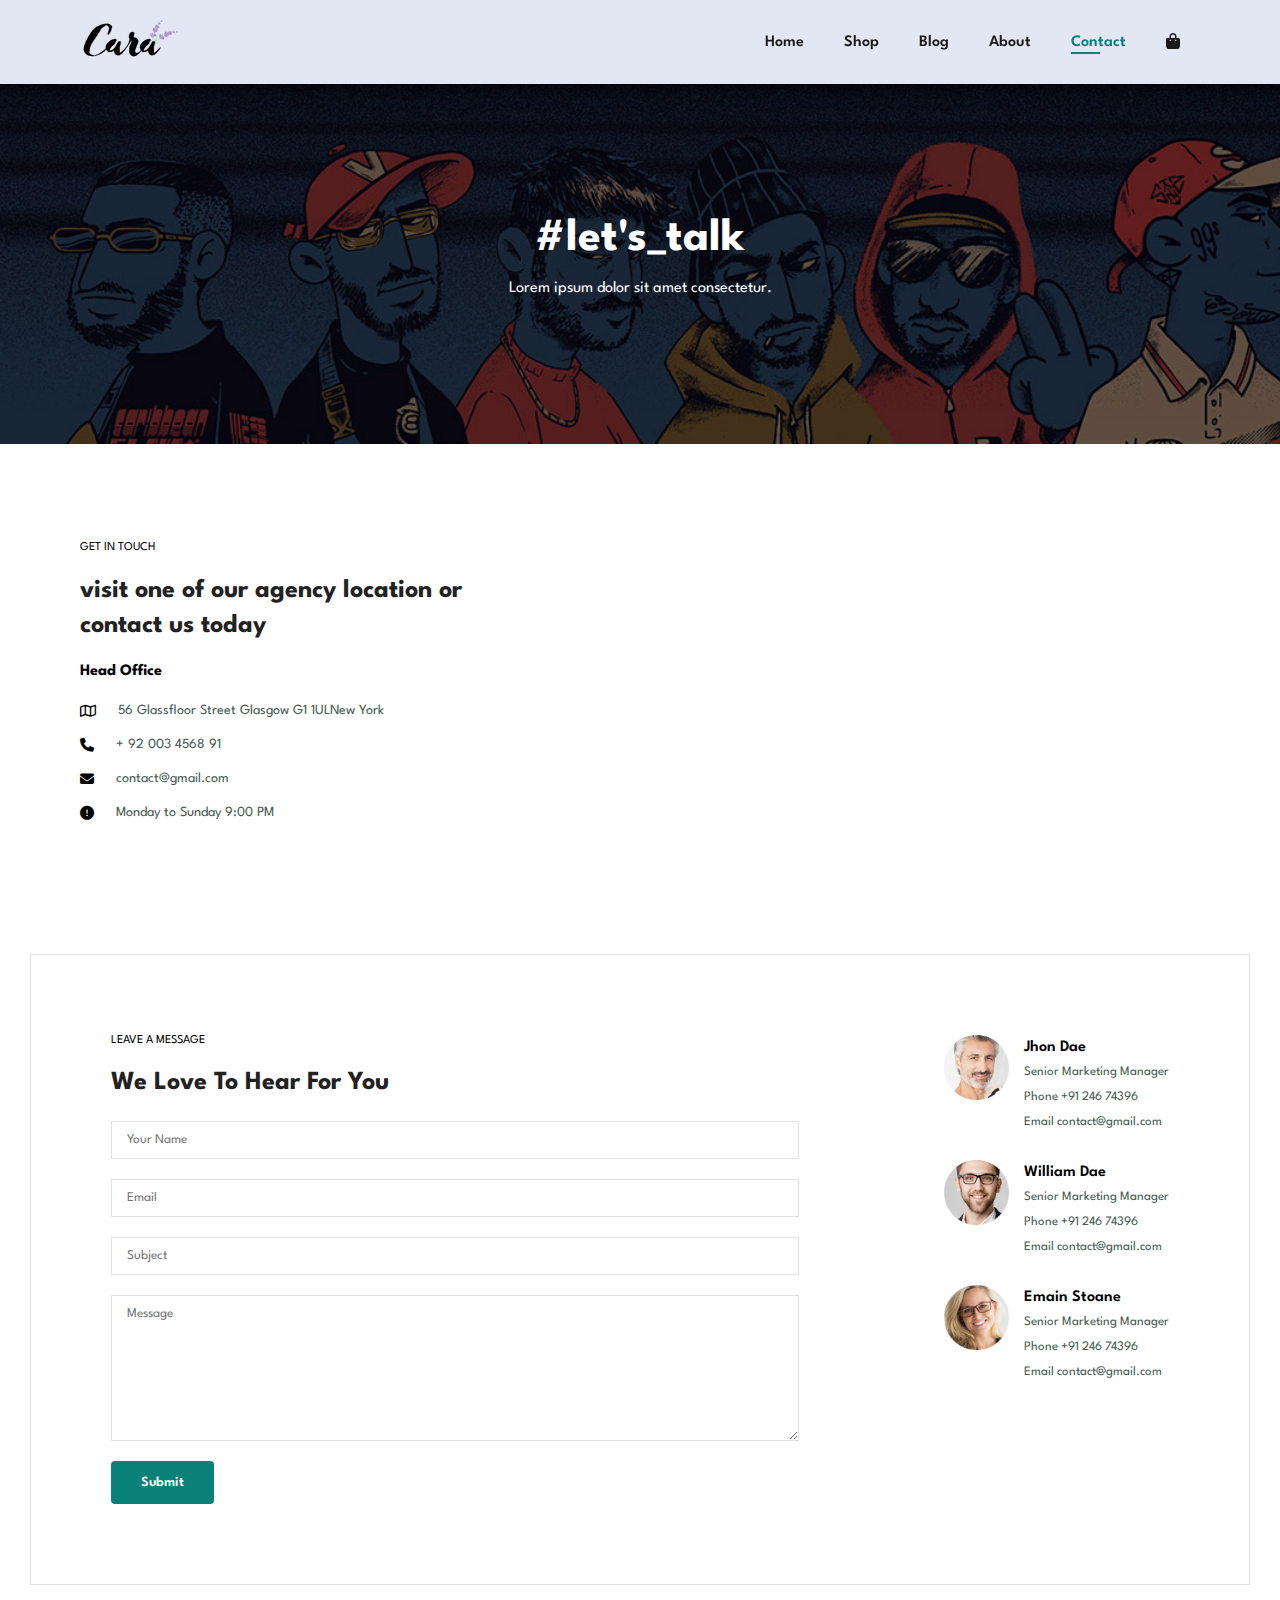
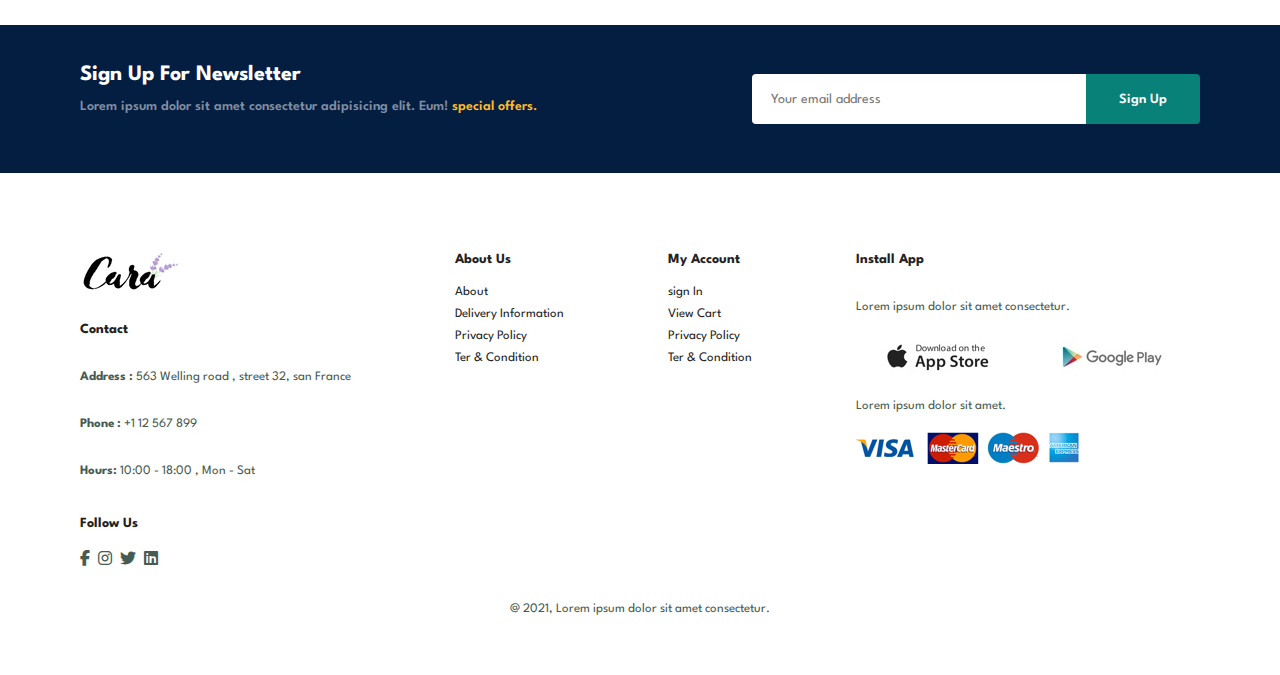
<file: contact.html>
<!DOCTYPE html>
<html lang="en">
  <head>
    <meta charset="UTF-8" />
    <meta name="viewport" content="width=device-width, initial-scale=1.0" />
    <title>E-commerce website</title>
    <link rel="stylesheet" href="style.css" />
    <link
      rel="stylesheet"
      href="https://cdnjs.cloudflare.com/ajax/libs/font-awesome/6.7.2/css/all.min.css"
      integrity="sha512-Evv84Mr4kqVGRNSgIGL/F/aIDqQb7xQ2vcrdIwxfjThSH8CSR7PBEakCr51Ck+w+/U6swU2Im1vVX0SVk9ABhg=="
      crossorigin="anonymous"
      referrerpolicy="no-referrer"
    />
  </head>

  <body>
    <section id="header">
      <a href="#"><img src="image/logo.png" alt="" /></a>
      <div>
        <ul id="navbar">
          <li><a href="index.html">Home</a></li>
          <li><a href="shop.html">Shop</a></li>
          <li><a href="blog.html">Blog</a></li>
          <li><a href="about.html">About</a></li>
          <li><a class="active" href="contact.html">Contact</a></li>
          <li id="lg-bag">
            <a href="cart.html"><i class="fa-solid fa-bag-shopping"></i></a>
          </li>
          <a href="#" id="close"><i class="fa-solid fa-xmark"></i></a>
        </ul>
      </div>
      <div id="mobile">
        <a href="cart.html"><i class="fa-solid fa-bag-shopping"></i></a>
        <i id="bar" class="fa-solid fa-bars"></i>
      </div>
    </section>

    <section id="page-header" class="contact-header">
      <h2>#let's_talk</h2>
      <p>Lorem ipsum dolor sit amet consectetur.</p>
    </section>

    <section id="contact-details" class="section-p1">
      <div class="details">
        <span>GET IN TOUCH</span>
        <h2>visit one of our agency location or contact us today</h2>
        <h3>Head Office</h3>
        <div>
          <li>
            <i class="fa-regular fa-map"></i>
            <p>56 Glassfloor Street Glasgow G1 1ULNew York</p>
          </li>
          <li>
            <i class="fa-solid fa-phone"></i>
            <p>+ 92 003 4568 91</p>
          </li>
          <li>
            <i class="fa-solid fa-envelope"></i>
            <p>contact@gmail.com</p>
          </li>
          <li>
            <i class="fa-solid fa-circle-exclamation"></i>
            <p>Monday to Sunday 9:00 PM</p>
          </li>
        </div>
      </div>
      <div class="map">
        <iframe
          src="https://www.google.com/maps/embed?pb=!1m18!1m12!1m3!1d115885.5054792079!2d67.14185754121088!3d24.815236547015687!2m3!1f0!2f0!3f0!3m2!1i1024!2i768!4f13.1!3m3!1m2!1s0x3eb33e06651d4bbf%3A0x9cf92f44555a0c23!2sKarachi%2C%20Karachi%20City%2C%20Sindh%2C%20Pakistan!5e0!3m2!1sen!2s!4v1735495402758!5m2!1sen!2s"
          width="600"
          height="450"
          style="border: 0"
          allowfullscreen=""
          loading="lazy"
          referrerpolicy="no-referrer-when-downgrade"
        ></iframe>
      </div>
    </section>

    <section id="form-details">
      <form action="">
        <span>LEAVE A MESSAGE</span>
        <h2>We Love To Hear For You</h2>
        <input type="text" placeholder="Your Name" />
        <input type="text" placeholder="Email" />
        <input type="text" placeholder="Subject" />
        <textarea
          name=""
          id=""
          rows="10"
          cols="30"
          placeholder="Message"
        ></textarea>
        <button class="normal">Submit</button>
      </form>

      <div class="people">
        <div>
          <img src="image/p1.png" />
          <p>
            <span>Jhon Dae</span> Senior Marketing Manager <br />
            Phone +91 246 74396 <br />
            Email contact@gmail.com
          </p>
        </div>
        <div>
          <img src="image/p2.png" />
          <p>
            <span>William Dae</span> Senior Marketing Manager <br />
            Phone +91 246 74396 <br />
            Email contact@gmail.com
          </p>
        </div>
        <div>
          <img src="image/p3.png" />
          <p>
            <span>Emain Stoane</span> Senior Marketing Manager <br />
            Phone +91 246 74396 <br />
            Email contact@gmail.com
          </p>
        </div>
      </div>
    </section>

    <section id="newsletter" class="section-p1 section-m1">
      <div class="newstext">
        <h4>Sign Up For Newsletter</h4>
        <p>
          Lorem ipsum dolor sit amet consectetur adipisicing elit. Eum!
          <span>special offers.</span>
        </p>
      </div>
      <div class="form">
        <input type="text" placeholder="Your email address" />
        <button class="normal">Sign Up</button>
      </div>
    </section>

    <footer class="section-p1">
      <div class="col">
        <img class="logo" src="image/logo.png" />
        <h4>Contact</h4>
        <p>
          <strong>Address : </strong> 563 Welling road , street 32, san France
        </p>
        <p><strong> Phone : </strong> +1 12 567 899</p>
        <p><strong>Hours:</strong> 10:00 - 18:00 , Mon - Sat</p>
        <div class="follow">
          <h4>Follow Us</h4>
          <div class="icon">
            <i class="fa-brands fa-facebook-f"></i>
            <i class="fa-brands fa-instagram"></i>
            <i class="fa-brands fa-twitter"></i>
            <i class="fa-brands fa-linkedin"></i>
          </div>
        </div>
      </div>

      <div class="col">
        <h4>About Us</h4>
        <a href="#">About</a>
        <a href="#">Delivery Information</a>
        <a href="#">Privacy Policy</a>
        <a href="#">Ter & Condition</a>
      </div>

      <div class="col">
        <h4>My Account</h4>
        <a href="#">sign In</a>
        <a href="#">View Cart</a>
        <a href="#">Privacy Policy</a>
        <a href="#">Ter & Condition</a>
      </div>

      <div class="col instal">
        <h4>Install App</h4>
        <p>Lorem ipsum dolor sit amet consectetur.</p>
        <div class="row">
          <img src="image/app.jpg" alt="" />
          <img src="image/play.jpg" alt="" />
        </div>
        <p>Lorem ipsum dolor sit amet.</p>
        <img src="image/pay (1).png" alt="" />
      </div>

      <div class="copyright">
        <p>@ 2021, Lorem ipsum dolor sit amet consectetur.</p>
      </div>
    </footer>

    <script src="script.js"></script>
  </body>
</html>
</file>
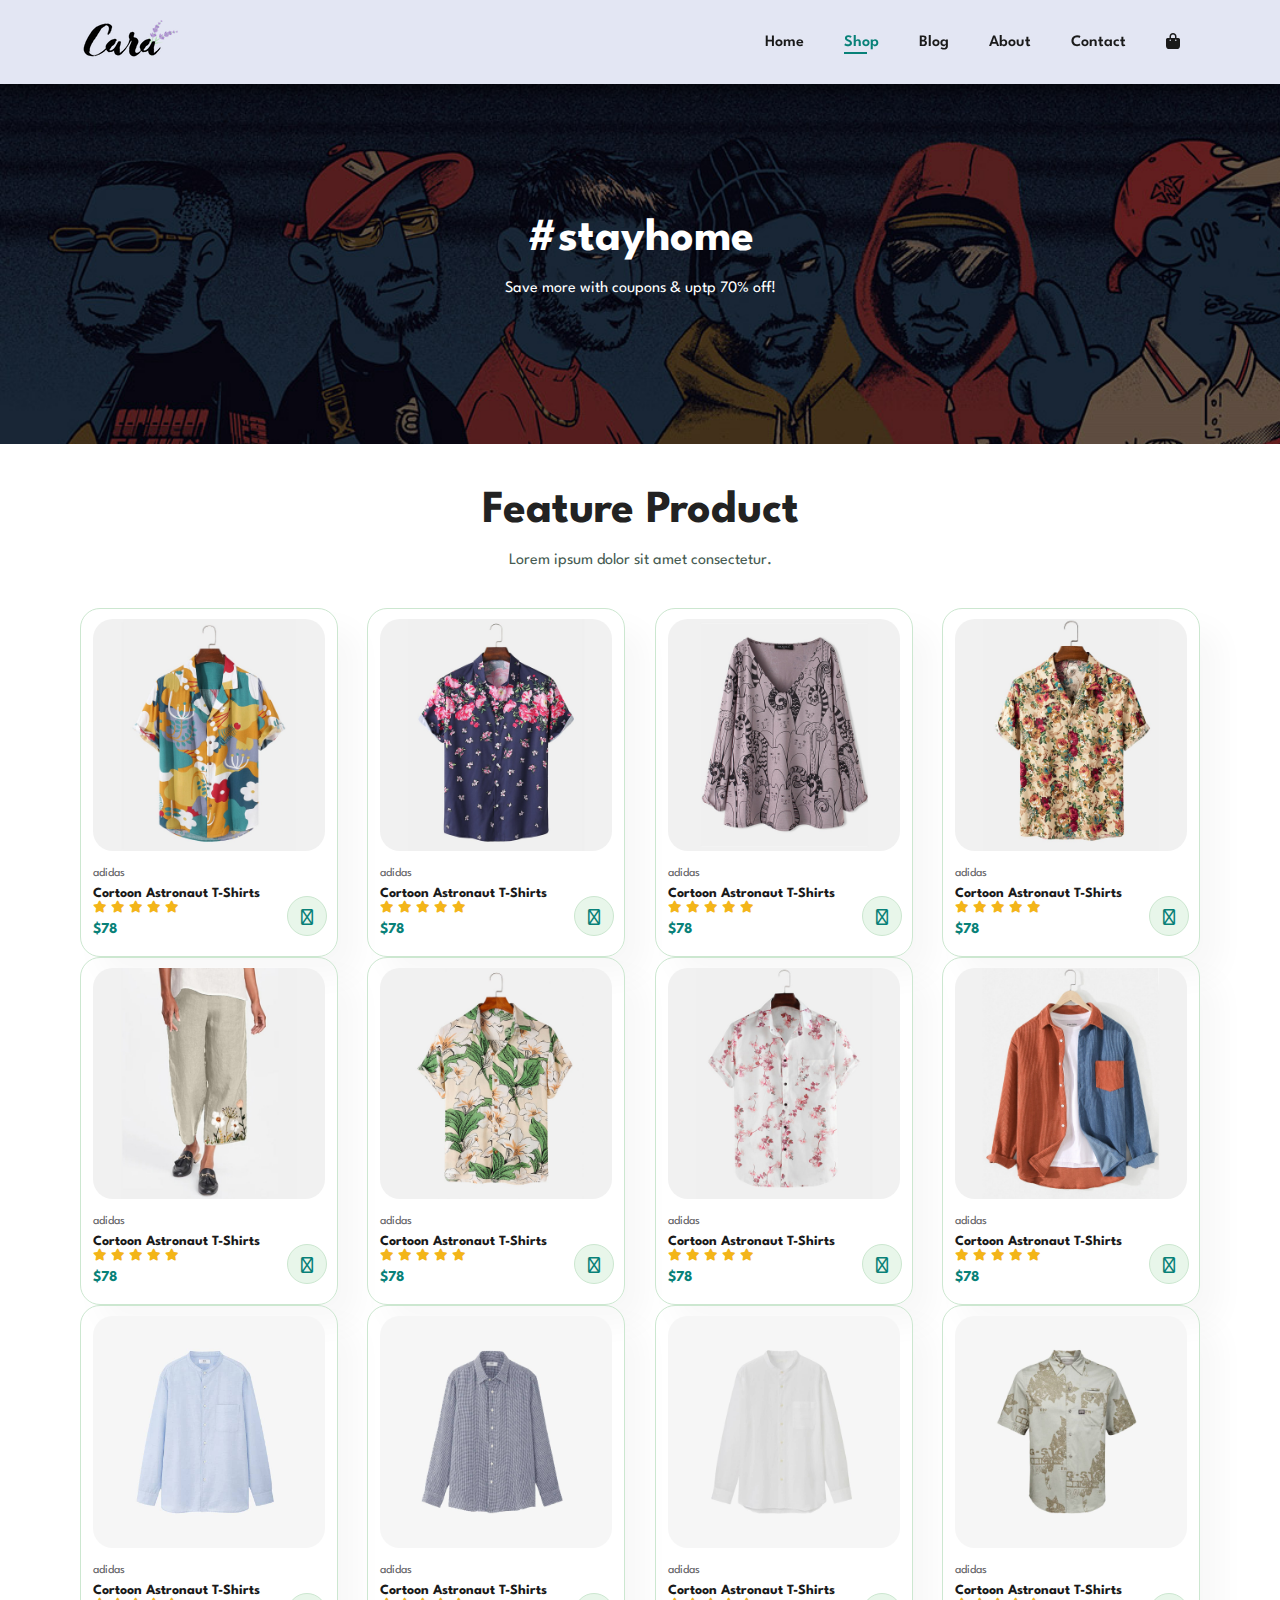
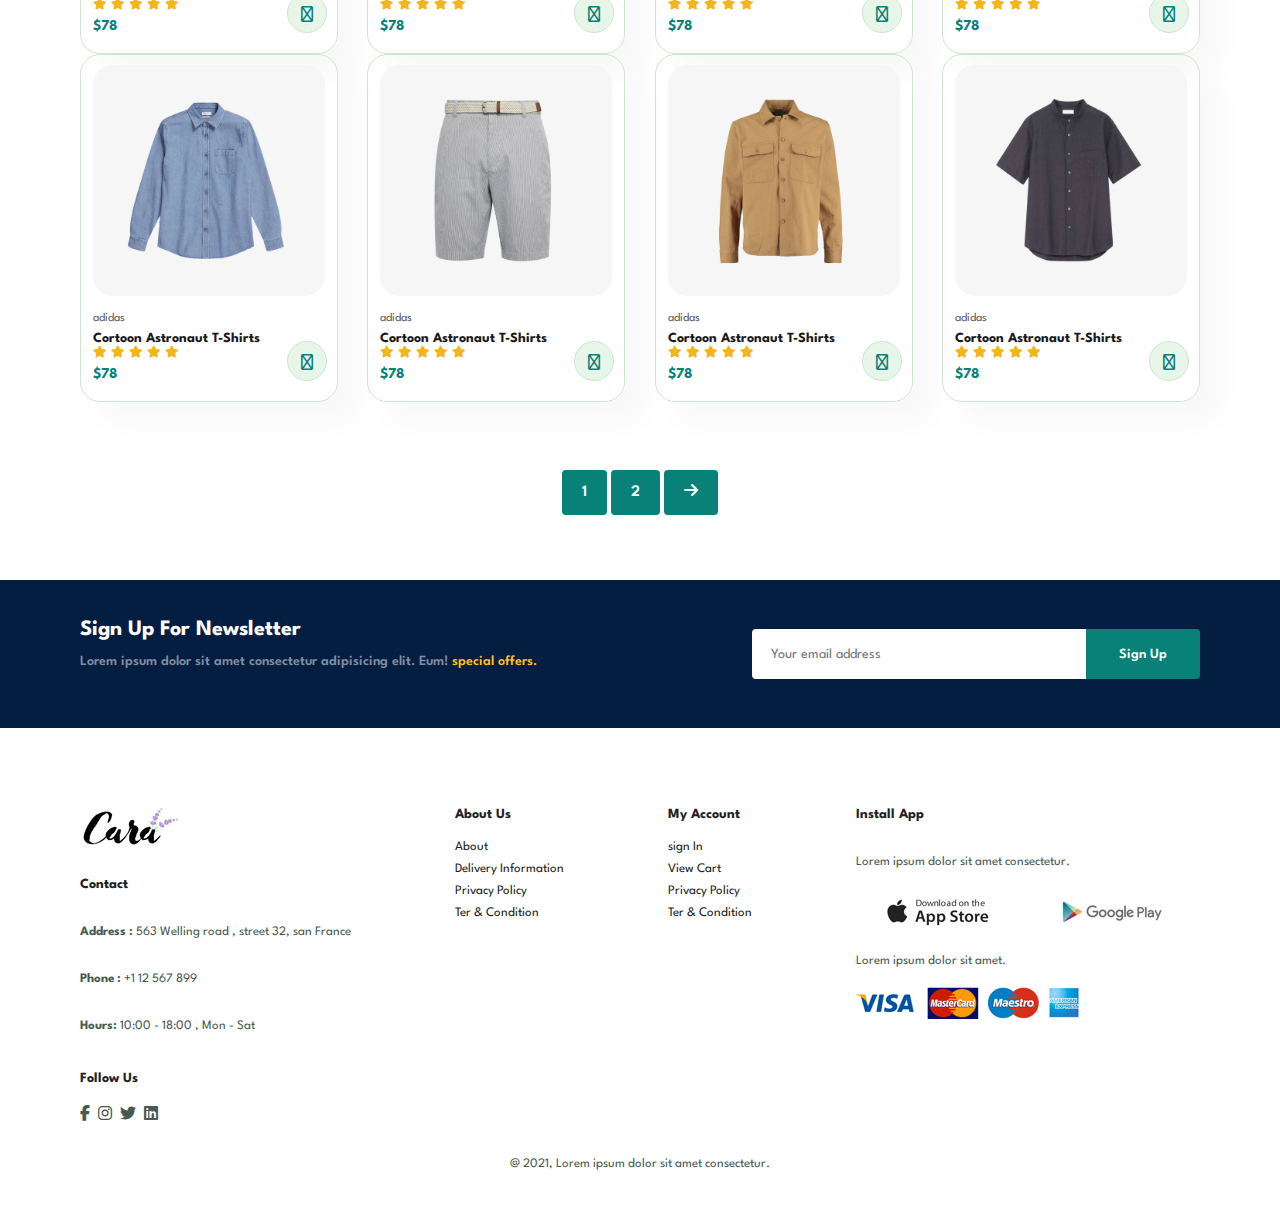
<file: shop.html>
<!DOCTYPE html>
<html lang="en">

<head>
    <meta charset="UTF-8">
    <meta name="viewport" content="width=device-width, initial-scale=1.0">
    <title>E-commerce website</title>
    <link rel="stylesheet" href="style.css">
    <link rel="stylesheet" href="https://cdnjs.cloudflare.com/ajax/libs/font-awesome/6.7.2/css/all.min.css"
        integrity="sha512-Evv84Mr4kqVGRNSgIGL/F/aIDqQb7xQ2vcrdIwxfjThSH8CSR7PBEakCr51Ck+w+/U6swU2Im1vVX0SVk9ABhg=="
        crossorigin="anonymous" referrerpolicy="no-referrer" />
</head>

<body>

    <section id="header">
        <a href="#"><img src="image/logo.png" alt=""></a>
        <div>
            <ul id="navbar">
                <li><a href="index.html">Home</a></li>
                <li><a class="active" href="shop.html">Shop</a></li>
                <li><a href="blog.html">Blog</a></li>
                <li><a href="about.html">About</a></li>
                <li><a href="contact.html">Contact</a></li>
                <li id="lg-bag"><a href="cart.html"><i class="fa-solid fa-bag-shopping"></i></a></li>
                <a href="#" id="close"><i class="fa-solid fa-xmark"></i></a>
            </ul>
        </div>
        <div id="mobile">
            <a href="cart.html"><i class="fa-solid fa-bag-shopping"></i></a>
            <i id="bar" class="fa-solid fa-bars"></i>
        </div>
    </section>

    <section id="page-header">
        <h2>#stayhome</h2>
        <p>Save more with coupons & uptp 70% off! </p>
    </section>


    <section id="product1" class="section-p1">
        <h2>Feature Product</h2>
        <p>Lorem ipsum dolor sit amet consectetur.</p>
        <div class="pro-container">
            <div class="pro" onclick="window.location.href='sproduct.html';">
                <img src="image/product.jpg">
                <div class="des">
                    <span>adidas</span>
                    <h5>Cortoon Astronaut T-Shirts </h5>
                    <div class="star">
                        <i class="fas fa-star"></i>
                        <i class="fas fa-star"></i>
                        <i class="fas fa-star"></i>
                        <i class="fas fa-star"></i>
                        <i class="fas fa-star"></i>
                    </div>
                    <h4>$78</h4>
                </div>
                <a href="#"><i class="fa-solid fa-cart-shopping" class="cart"></i></a>
            </div>

            <div class="pro">
                <img src="image/f5.jpg">
                <div class="des">
                    <span>adidas</span>
                    <h5>Cortoon Astronaut T-Shirts </h5>
                    <div class="star">
                        <i class="fas fa-star"></i>
                        <i class="fas fa-star"></i>
                        <i class="fas fa-star"></i>
                        <i class="fas fa-star"></i>
                        <i class="fas fa-star"></i>
                    </div>
                    <h4>$78</h4>
                </div>
                <a href="#"><i class="fa-solid fa-cart-shopping" class="cart"></i></a>
            </div>

            <div class="pro">
                <img src="image/f8.jpg">
                <div class="des">
                    <span>adidas</span>
                    <h5>Cortoon Astronaut T-Shirts </h5>
                    <div class="star">
                        <i class="fas fa-star"></i>
                        <i class="fas fa-star"></i>
                        <i class="fas fa-star"></i>
                        <i class="fas fa-star"></i>
                        <i class="fas fa-star"></i>
                    </div>
                    <h4>$78</h4>
                </div>
                <a href="#"><i class="fa-solid fa-cart-shopping" class="cart"></i></a>
            </div>
            <div class="pro">
                <img src="image/f3.jpg">
                <div class="des">
                    <span>adidas</span>
                    <h5>Cortoon Astronaut T-Shirts </h5>
                    <div class="star">
                        <i class="fas fa-star"></i>
                        <i class="fas fa-star"></i>
                        <i class="fas fa-star"></i>
                        <i class="fas fa-star"></i>
                        <i class="fas fa-star"></i>
                    </div>
                    <h4>$78</h4>
                </div>
                <a href="#"><i class="fa-solid fa-cart-shopping" class="cart"></i></a>
            </div>
            <div class="pro">
                <img src="image/f7.jpg">
                <div class="des">
                    <span>adidas</span>
                    <h5>Cortoon Astronaut T-Shirts </h5>
                    <div class="star">
                        <i class="fas fa-star"></i>
                        <i class="fas fa-star"></i>
                        <i class="fas fa-star"></i>
                        <i class="fas fa-star"></i>
                        <i class="fas fa-star"></i>
                    </div>
                    <h4>$78</h4>
                </div>
                <a href="#"><i class="fa-solid fa-cart-shopping" class="cart"></i></a>
            </div>
            <div class="pro">
                <img src="image/f2.jpg">
                <div class="des">
                    <span>adidas</span>
                    <h5>Cortoon Astronaut T-Shirts </h5>
                    <div class="star">
                        <i class="fas fa-star"></i>
                        <i class="fas fa-star"></i>
                        <i class="fas fa-star"></i>
                        <i class="fas fa-star"></i>
                        <i class="fas fa-star"></i>
                    </div>
                    <h4>$78</h4>
                </div>
                <a href="#"><i class="fa-solid fa-cart-shopping" class="cart"></i></a>
            </div>
            <div class="pro">
                <img src="image/f4.jpg">
                <div class="des">
                    <span>adidas</span>
                    <h5>Cortoon Astronaut T-Shirts </h5>
                    <div class="star">
                        <i class="fas fa-star"></i>
                        <i class="fas fa-star"></i>
                        <i class="fas fa-star"></i>
                        <i class="fas fa-star"></i>
                        <i class="fas fa-star"></i>
                    </div>
                    <h4>$78</h4>
                </div>
                <a href="#"><i class="fa-solid fa-cart-shopping" class="cart"></i></a>
            </div>
            <div class="pro">
                <img src="image/f6.jpg">
                <div class="des">
                    <span>adidas</span>
                    <h5>Cortoon Astronaut T-Shirts </h5>
                    <div class="star">
                        <i class="fas fa-star"></i>
                        <i class="fas fa-star"></i>
                        <i class="fas fa-star"></i>
                        <i class="fas fa-star"></i>
                        <i class="fas fa-star"></i>
                    </div>
                    <h4>$78</h4>
                </div>
                <a href="#"><i class="fa-solid fa-cart-shopping"></i></a>
            </div>

            <div class="pro">
                <img src="image/n1.jpg">
                <div class="des">
                    <span>adidas</span>
                    <h5>Cortoon Astronaut T-Shirts </h5>
                    <div class="star">
                        <i class="fas fa-star"></i>
                        <i class="fas fa-star"></i>
                        <i class="fas fa-star"></i>
                        <i class="fas fa-star"></i>
                        <i class="fas fa-star"></i>
                    </div>
                    <h4>$78</h4>
                </div>
                <a href="#"><i class="fa-solid fa-cart-shopping" class="cart"></i></a>
            </div>

            <div class="pro">
                <img src="image/n2.jpg">
                <div class="des">
                    <span>adidas</span>
                    <h5>Cortoon Astronaut T-Shirts </h5>
                    <div class="star">
                        <i class="fas fa-star"></i>
                        <i class="fas fa-star"></i>
                        <i class="fas fa-star"></i>
                        <i class="fas fa-star"></i>
                        <i class="fas fa-star"></i>
                    </div>
                    <h4>$78</h4>
                </div>
                <a href="#"><i class="fa-solid fa-cart-shopping" class="cart"></i></a>
            </div>

            <div class="pro">
                <img src="image/n3.jpg">
                <div class="des">
                    <span>adidas</span>
                    <h5>Cortoon Astronaut T-Shirts </h5>
                    <div class="star">
                        <i class="fas fa-star"></i>
                        <i class="fas fa-star"></i>
                        <i class="fas fa-star"></i>
                        <i class="fas fa-star"></i>
                        <i class="fas fa-star"></i>
                    </div>
                    <h4>$78</h4>
                </div>
                <a href="#"><i class="fa-solid fa-cart-shopping" class="cart"></i></a>
            </div>
            <div class="pro">
                <img src="image/n4.jpg">
                <div class="des">
                    <span>adidas</span>
                    <h5>Cortoon Astronaut T-Shirts </h5>
                    <div class="star">
                        <i class="fas fa-star"></i>
                        <i class="fas fa-star"></i>
                        <i class="fas fa-star"></i>
                        <i class="fas fa-star"></i>
                        <i class="fas fa-star"></i>
                    </div>
                    <h4>$78</h4>
                </div>
                <a href="#"><i class="fa-solid fa-cart-shopping" class="cart"></i></a>
            </div>
            <div class="pro">
                <img src="image/n5.jpg">
                <div class="des">
                    <span>adidas</span>
                    <h5>Cortoon Astronaut T-Shirts </h5>
                    <div class="star">
                        <i class="fas fa-star"></i>
                        <i class="fas fa-star"></i>
                        <i class="fas fa-star"></i>
                        <i class="fas fa-star"></i>
                        <i class="fas fa-star"></i>
                    </div>
                    <h4>$78</h4>
                </div>
                <a href="#"><i class="fa-solid fa-cart-shopping" class="cart"></i></a>
            </div>
            <div class="pro">
                <img src="image/n6.jpg">
                <div class="des">
                    <span>adidas</span>
                    <h5>Cortoon Astronaut T-Shirts </h5>
                    <div class="star">
                        <i class="fas fa-star"></i>
                        <i class="fas fa-star"></i>
                        <i class="fas fa-star"></i>
                        <i class="fas fa-star"></i>
                        <i class="fas fa-star"></i>
                    </div>
                    <h4>$78</h4>
                </div>
                <a href="#"><i class="fa-solid fa-cart-shopping" class="cart"></i></a>
            </div>
            <div class="pro">
                <img src="image/n7.jpg">
                <div class="des">
                    <span>adidas</span>
                    <h5>Cortoon Astronaut T-Shirts </h5>
                    <div class="star">
                        <i class="fas fa-star"></i>
                        <i class="fas fa-star"></i>
                        <i class="fas fa-star"></i>
                        <i class="fas fa-star"></i>
                        <i class="fas fa-star"></i>
                    </div>
                    <h4>$78</h4>
                </div>
                <a href="#"><i class="fa-solid fa-cart-shopping" class="cart"></i></a>
            </div>
            <div class="pro">
                <img src="image/n8.jpg">
                <div class="des">
                    <span>adidas</span>
                    <h5>Cortoon Astronaut T-Shirts </h5>
                    <div class="star">
                        <i class="fas fa-star"></i>
                        <i class="fas fa-star"></i>
                        <i class="fas fa-star"></i>
                        <i class="fas fa-star"></i>
                        <i class="fas fa-star"></i>
                    </div>
                    <h4>$78</h4>
                </div>
                <a href="#"><i class="fa-solid fa-cart-shopping"></i></a>
            </div>
        </div>
    </section>

    <section id="pagination" class="section-p1">
        <a href="#">1</a>
        <a href="#">2</a>
        <a href="#"><i class="fa-solid fa-arrow-right"></i></a>
    </section>

    <section id="newsletter" class="section-p1 section-m1">
        <div class="newstext">
            <h4>Sign Up For Newsletter</h4>
            <p>Lorem ipsum dolor sit amet consectetur adipisicing elit. Eum! <span>special offers.</span></p>
        </div>
        <div class="form">
            <input type="text" placeholder="Your email address">
            <button class="normal">Sign Up</button>
        </div>
    </section>

    <footer class="section-p1 ">
        <div class="col">
            <img class="logo" src="image/logo.png">
            <h4>Contact</h4>
            <p><strong>Address : </strong> 563 Welling road , street 32, san France</p>
            <p><strong> Phone : </strong> +1 12 567 899 </p>
            <p><strong>Hours:</strong> 10:00 - 18:00 , Mon - Sat </p>
            <div class="follow">
                <h4>Follow Us</h4>
                <div class="icon">
                    <i class="fa-brands fa-facebook-f"></i>
                    <i class="fa-brands fa-instagram"></i>
                    <i class="fa-brands fa-twitter"></i>
                    <i class="fa-brands fa-linkedin"></i>
                </div>
            </div>
        </div>

        <div class="col">
            <h4>About Us</h4>
            <a href="#">About</a>
            <a href="#">Delivery Information</a>
            <a href="#">Privacy Policy</a>
            <a href="#">Ter & Condition</a>
        </div>

        <div class="col">
            <h4>My Account</h4>
            <a href="#">sign In</a>
            <a href="#">View Cart</a>
            <a href="#">Privacy Policy</a>
            <a href="#">Ter & Condition</a>
        </div>

        <div class="col instal">
            <h4>Install App</h4>
            <p>Lorem ipsum dolor sit amet consectetur.</p>
            <div class="row">
                <img src="image/app.jpg" alt="">
                <img src="image/play.jpg" alt="">
            </div>
            <p>Lorem ipsum dolor sit amet.</p>
            <img src="image/pay (1).png" alt="">
        </div>

        <div class="copyright">
            <p>@ 2021, Lorem ipsum dolor sit amet consectetur.</p>
        </div>

    </footer>

    <script src="script.js"></script>
</body>

</html>
</file>
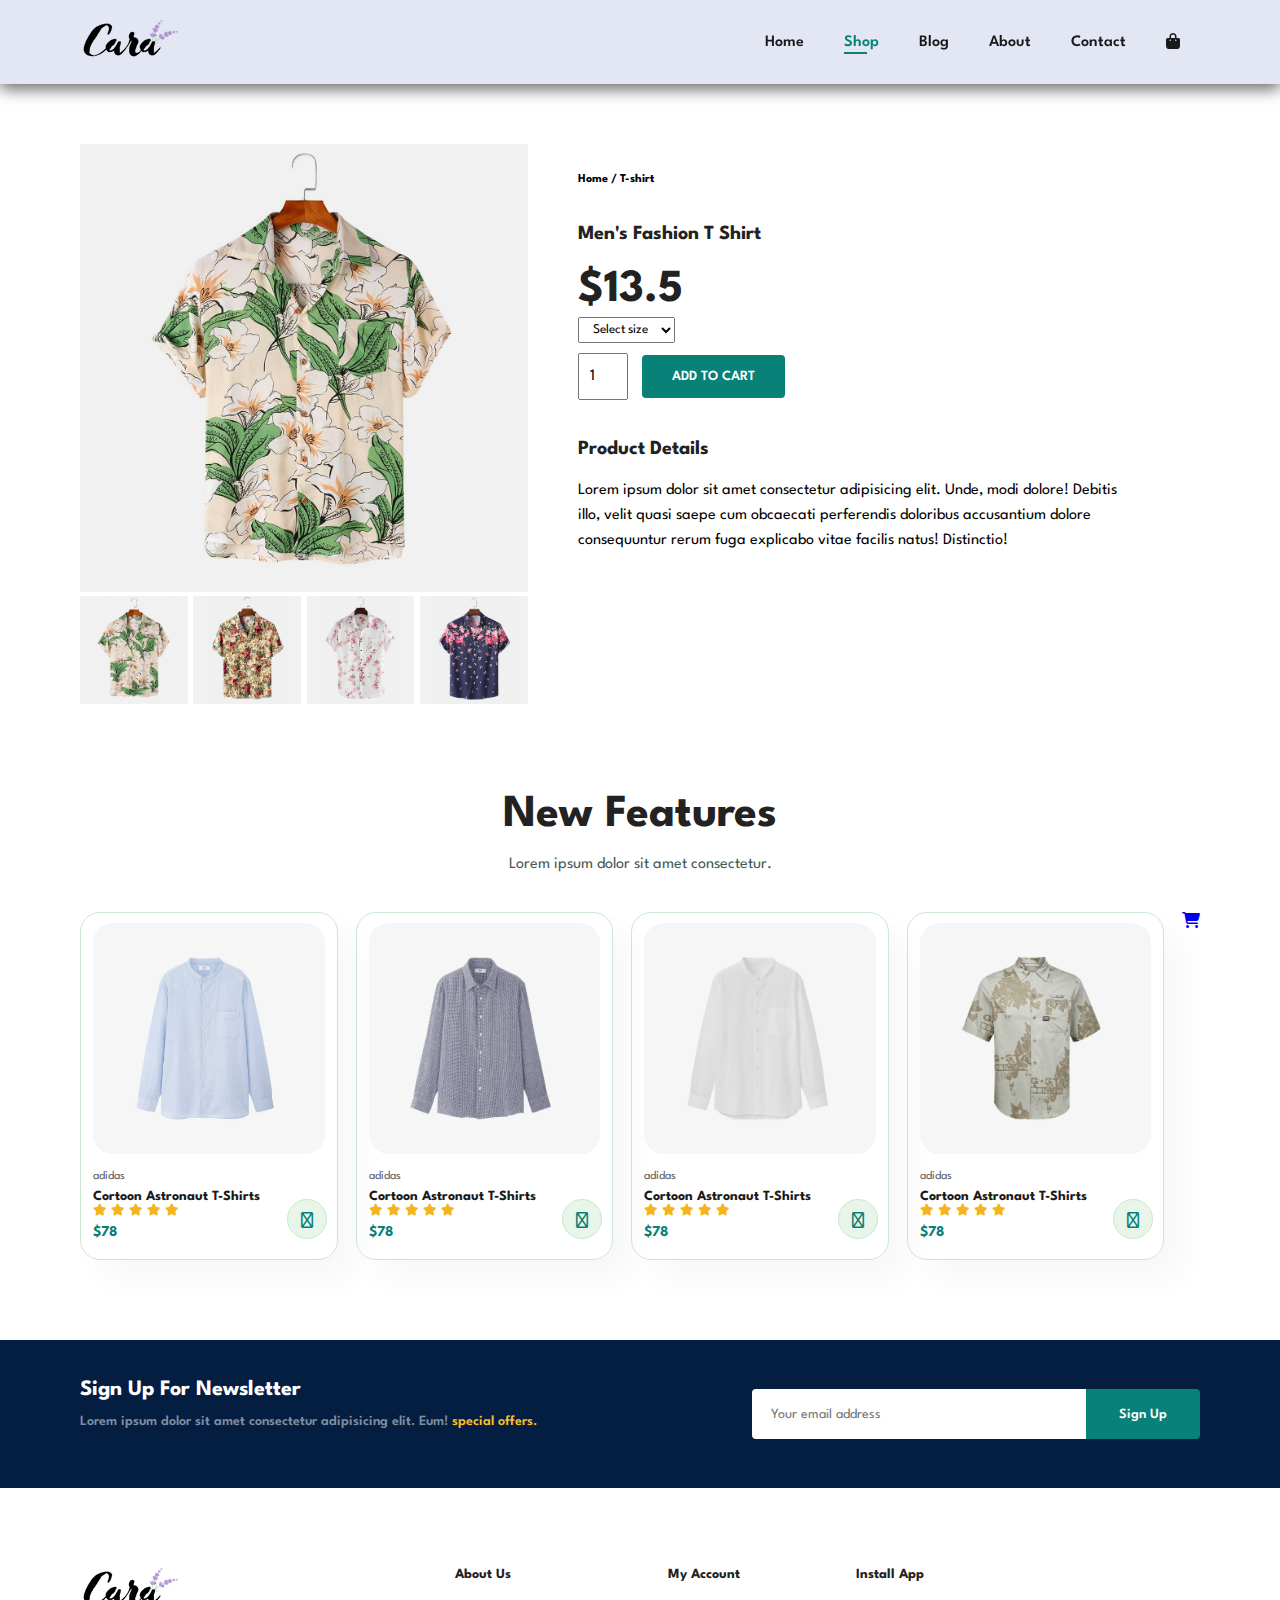
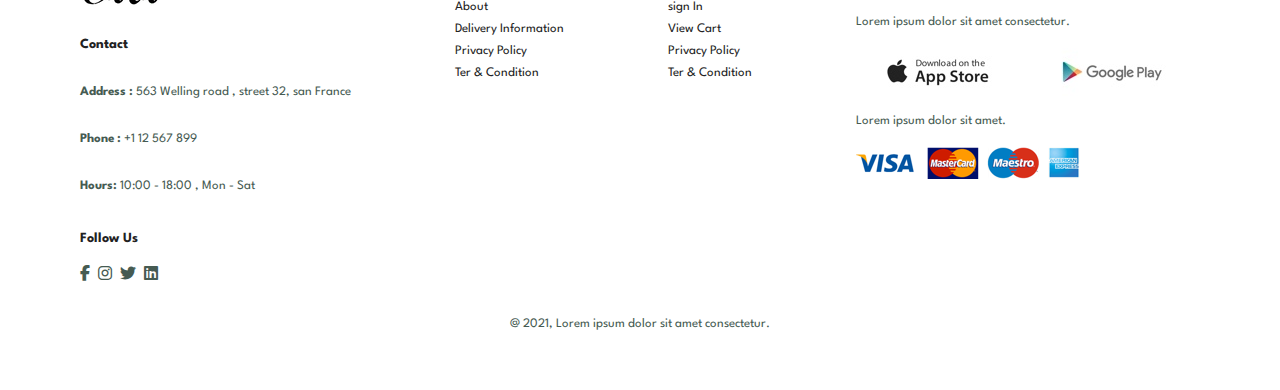
<file: sproduct.html>
<!DOCTYPE html>
<html lang="en">

<head>
    <meta charset="UTF-8">
    <meta name="viewport" content="width=device-width, initial-scale=1.0">
    <title>E-commerce website</title>
    <link rel="stylesheet" href="style.css">
    <link rel="stylesheet" href="https://cdnjs.cloudflare.com/ajax/libs/font-awesome/6.7.2/css/all.min.css"
        integrity="sha512-Evv84Mr4kqVGRNSgIGL/F/aIDqQb7xQ2vcrdIwxfjThSH8CSR7PBEakCr51Ck+w+/U6swU2Im1vVX0SVk9ABhg=="
        crossorigin="anonymous" referrerpolicy="no-referrer" />
</head>

<body>

    <section id="header">
        <a href="#"><img src="image/logo.png" alt=""></a>
        <div>
            <ul id="navbar">
                <li><a href="index.html">Home</a></li>
                <li><a class="active" href="shop.html">Shop</a></li>
                <li><a href="blog.html">Blog</a></li>
                <li><a href="about.html">About</a></li>
                <li><a href="contact.html">Contact</a></li>
                <li id="lg-bag"><a href="cart.html"><i class="fa-solid fa-bag-shopping"></i></a></li>
                <a href="#" id="close"><i class="fa-solid fa-xmark"></i></a>
            </ul>
        </div>
        <div id="mobile">
            <a href="cart.html"><i class="fa-solid fa-bag-shopping"></i></a>
            <i id="bar" class="fa-solid fa-bars"></i>
        </div>
    </section>

    <section id="prodetails" class="section-p1 ">
        <div class="single-pro-image">
            <img src="image/f2.jpg" width="100%" id="mainImg">
            <div class="small-img-group">
                <div class="small-img-col">
                    <img src="image/f2.jpg" width="100%" class="small-img" alt="">
                </div>
                <div class="small-img-col">
                    <img src="image/f3.jpg" width="100%" class="small-img" alt="">
                </div>
                <div class="small-img-col">
                    <img src="image/f4.jpg" width="100%" class="small-img" alt="">
                </div>
                <div class="small-img-col">
                    <img src="image/f5.jpg" width="100%" class="small-img" alt="">
                </div>
            </div>
        </div>
        <div class="single-pro-details">
            <h6>Home / T-shirt</h6>
            <h4>Men's Fashion T Shirt</h4>
            <h2>$13.5</h2>
            <select>
                <option>Select size</option>
                <option>XL</option>
                <option>XXL</option>
                <option>Small</option>
                <option>Large</option>
            </select>
            <input type="number" value="1">
            <button class="normal">ADD TO CART</button>
            <h4>Product Details</h4>
            <span>Lorem ipsum dolor sit amet consectetur adipisicing elit. Unde, modi dolore! Debitis illo, velit quasi
                saepe cum obcaecati perferendis doloribus accusantium dolore consequuntur rerum fuga explicabo vitae
                facilis natus! Distinctio!</span>
        </div>
    </section>

    <section id="product1" class="section-p1">
        <h2>New Features</h2>
        <p>Lorem ipsum dolor sit amet consectetur.</p>
        <div class="pro-container">
            <div class="pro">
                <img src="image/n1.jpg">
                <div class="des">
                    <span>adidas</span>
                    <h5>Cortoon Astronaut T-Shirts </h5>
                    <div class="star">
                        <i class="fas fa-star"></i>
                        <i class="fas fa-star"></i>
                        <i class="fas fa-star"></i>
                        <i class="fas fa-star"></i>
                        <i class="fas fa-star"></i>
                    </div>
                    <h4>$78</h4>
                </div>
                <a href="#"><i class="fa-solid fa-cart-shopping" class="cart"></i></a>
            </div>

            <div class="pro">
                <img src="image/n2.jpg">
                <div class="des">
                    <span>adidas</span>
                    <h5>Cortoon Astronaut T-Shirts </h5>
                    <div class="star">
                        <i class="fas fa-star"></i>
                        <i class="fas fa-star"></i>
                        <i class="fas fa-star"></i>
                        <i class="fas fa-star"></i>
                        <i class="fas fa-star"></i>
                    </div>
                    <h4>$78</h4>
                </div>
                <a href="#"><i class="fa-solid fa-cart-shopping" class="cart"></i></a>
            </div>

            <div class="pro">
                <img src="image/n3.jpg">
                <div class="des">
                    <span>adidas</span>
                    <h5>Cortoon Astronaut T-Shirts </h5>
                    <div class="star">
                        <i class="fas fa-star"></i>
                        <i class="fas fa-star"></i>
                        <i class="fas fa-star"></i>
                        <i class="fas fa-star"></i>
                        <i class="fas fa-star"></i>
                    </div>
                    <h4>$78</h4>
                </div>
                <a href="#"><i class="fa-solid fa-cart-shopping" class="cart"></i></a>
            </div>
            <div class="pro">
                <img src="image/n4.jpg">
                <div class="des">
                    <span>adidas</span>
                    <h5>Cortoon Astronaut T-Shirts </h5>
                    <div class="star">
                        <i class="fas fa-star"></i>
                        <i class="fas fa-star"></i>
                        <i class="fas fa-star"></i>
                        <i class="fas fa-star"></i>
                        <i class="fas fa-star"></i>
                    </div>
                    <h4>$78</h4>
                </div>
                <a href="#"><i class="fa-solid fa-cart-shopping" class="cart"></i></a>
            </div>
          <a href="#"><i class="fa-solid fa-cart-shopping"></i></a>
            </div>
        </div>
    </section>

    <section id="newsletter" class="section-p1 section-m1">
        <div class="newstext">
            <h4>Sign Up For Newsletter</h4>
            <p>Lorem ipsum dolor sit amet consectetur adipisicing elit. Eum! <span>special offers.</span></p>
        </div>
        <div class="form">
            <input type="text" placeholder="Your email address">
            <button class="normal">Sign Up</button>
        </div>
    </section>

    <footer class="section-p1 ">
        <div class="col">
            <img class="logo" src="image/logo.png">
            <h4>Contact</h4>
            <p><strong>Address : </strong> 563 Welling road , street 32, san France</p>
            <p><strong> Phone : </strong> +1 12 567 899 </p>
            <p><strong>Hours:</strong> 10:00 - 18:00 , Mon - Sat </p>
            <div class="follow">
                <h4>Follow Us</h4>
                <div class="icon">
                    <i class="fa-brands fa-facebook-f"></i>
                    <i class="fa-brands fa-instagram"></i>
                    <i class="fa-brands fa-twitter"></i>
                    <i class="fa-brands fa-linkedin"></i>
                </div>
            </div>
        </div>

        <div class="col">
            <h4>About Us</h4>
            <a href="#">About</a>
            <a href="#">Delivery Information</a>
            <a href="#">Privacy Policy</a>
            <a href="#">Ter & Condition</a>
        </div>

        <div class="col">
            <h4>My Account</h4>
            <a href="#">sign In</a>
            <a href="#">View Cart</a>
            <a href="#">Privacy Policy</a>
            <a href="#">Ter & Condition</a>
        </div>

        <div class="col instal">
            <h4>Install App</h4>
            <p>Lorem ipsum dolor sit amet consectetur.</p>
            <div class="row">
                <img src="image/app.jpg" alt="">
                <img src="image/play.jpg" alt="">
            </div>
            <p>Lorem ipsum dolor sit amet.</p>
            <img src="image/pay (1).png" alt="">
        </div>

        <div class="copyright">
            <p>@ 2021, Lorem ipsum dolor sit amet consectetur.</p>
        </div>

    </footer>

<script>
    var mainImg= document.getElementById('mainImg');
    var smallimg= document.getElementsByClassName('small-img');

    smallimg[0].onclick = function(){
        mainImg.src = smallimg[0].src;
    }
    smallimg[1].onclick = function(){
        mainImg.src = smallimg[1].src;
    }
    smallimg[2].onclick = function(){
        mainImg.src = smallimg[2].src;
    }
    smallimg[3].onclick = function(){
        mainImg.src = smallimg[3].src;
    }
</script>

    <script src="script.js"></script>
</body>

</html>
</file>
<file: style.css>
@import url("https://fonts.googleapis.com/css2?family=Spartan:wght@100;200;300;400;500;600;700;800;900&display=swap");

* {
  margin: 0;
  padding: 0;
  box-sizing: border-box;
  font-family: "Spartan", sans-serif;
}

html {
  scroll-behavior: smooth;
}

/* Global Styles */

h1 {
  font-size: 50px;
  line-height: 64px;
  color: #222;
}

h2 {
  font-size: 46px;
  line-height: 54px;
  color: #222;
}

h4 {
  font-size: 20px;
  color: #222;
}

h6 {
  font-weight: 700;
  font-size: 12px;
}

p {
  font-size: 16px;
  color: #465b52;
  margin: 15px 0 20px 0;
}

.section-p1 {
  padding: 40px 80px;
}

.section-m1 {
  margin: 40px 0;
}

button.normal {
  font-size: 14px;
  font-weight: 600;
  padding: 15px 30px;
  color: #000;
  background-color: #fff;
  border-radius: 4px;
  cursor: pointer;
  border: none;
  outline: none;
  transition: 0.2s;
}
/* home page */

/* header */

#header {
  display: flex;
  align-items: center;
  justify-content: space-between;
  padding: 20px 80px;
  box-shadow: 0px 5px 15px rgba(0, 0, 0, 0.6);
  background-color: #e3e6f3;
  z-index: 999;
  position: sticky;
  top: 0;
  left: 0;
}

#navbar {
  display: flex;
  align-items: center;
  justify-content: center;
}

#navbar li {
  list-style: none;
  padding: 0px 20px;
  position: relative;
}

#navbar li a {
  text-decoration: none;
  font-size: 16px;
  font-weight: 600;
  color: #1a1a1a;
  transition: 0.5s ease;
}

#navbar li a:hover,
#navbar li a.active {
  color: #088178;
}

#navbar li a.active::after,
#navbar li a:hover::after {
  content: "";
  width: 30%;
  height: 2px;
  background: #088178;
  position: absolute;
  bottom: -4px;
  left: 20px;
}

#mobile {
  display: none;
  align-items: center;
}

/* home pg */

#hero {
  background-image: url(image/hero4.png);
  height: 90vh;
  width: 100%;
  background-size: cover;
  background-position: top 25% right 0;
  padding: 0 80px;
  display: flex;
  flex-direction: column;
  align-items: flex-start;
  justify-content: center;
}

#hero h4 {
  padding-bottom: 15px;
}

#hero h1 {
  color: #088178;
}

#hero button {
  background-image: url(image/button.png);
  background-color: transparent;
  color: #088178;
  border: 0;
  padding: 14px 80px 14px 65px;
  background-repeat: no-repeat;
  cursor: pointer;
  font-weight: 700;
  font-size: 15px;
}

#feature {
  display: flex;
  align-items: center;
  justify-content: space-between;
  flex-wrap: wrap;
}

#feature .fe-box {
  width: 180px;
  text-align: center;
  padding: 25px 15px;
  box-shadow: 20px 20px 34px rgba(0, 0, 0, 0.03);
  border: 1px solid #cce7d0;
  border-radius: 4px;
  margin: 15px 0;
}

#feature .fe-box:hover {
  box-shadow: 10px 10px 54px rgba(70, 62, 221, 0.1);
}

#feature .fe-box img {
  width: 100%;
  margin-bottom: 10px;
}

#feature .fe-box h6 {
  display: inline-block;
  padding: 9px 8px 6px 8px;
  line-height: 1;
  border-radius: 4px;
  color: #088178;
  background-color: #fddde4;
}

#feature .fe-box:nth-child(2) h6 {
  background-color: #cdebbc;
}

#feature .fe-box:nth-child(3) h6 {
  background-color: #d1e8f2;
}

#feature .fe-box:nth-child(4) h6 {
  background-color: #cdd4f8;
}

#feature .fe-box:nth-child(5) h6 {
  background-color: #f6dbf6;
}

#feature .fe-box:nth-child(6) h6 {
  background-color: #fff2e5;
}

#product1 {
  text-align: center;
}

#product1 .pro-container {
  display: flex;
  justify-content: space-between;
  flex-wrap: wrap;
  padding-top: 20px;
}

#product1 .pro {
  width: 23%;
  min-width: 250px;
  padding: 10px 12px;
  border: 1px solid #cce7d0;
  border-radius: 20px;
  cursor: pointer;
  box-shadow: 20px 20px 30px rgba(0, 0, 0, 0.03);
  transition: 0.2s ease;
  position: relative;
}

#product1 .pro:hover {
  box-shadow: 20px 20px 30px rgba(0, 0, 0, 0.06);
}

#product1 .pro img {
  width: 100%;
  border-radius: 20px;
}

#product1 .pro .des {
  text-align: start;
  padding: 10px 0;
}

#product1 .pro .des span {
  color: #606063;
  font-size: 12px;
}

#product1 .pro .des h5 {
  padding-top: 7px;
  color: #1a1a1a;
  font-size: 14px;
}

#product1 .pro .des i {
  font-size: 12px;
  color: rgb(243, 181, 25);
}

#product1 .pro .des h4 {
  padding-top: 7px;
  font-size: 15px;
  font-weight: 700;
  color: #088178;
}

#product1 .pro .fa-cart-shopping {
  width: 40px;
  height: 40px;
  line-height: 40px;
  border-radius: 50px;
  background-color: #e8f6ea;
  color: #088178;
  font-weight: 500;
  border: 1px solid #cce7d0;
  position: absolute;
  bottom: 20px;
  right: 10px;
}

#banner {
  width: 100%;
  height: 40vh;
  background-size: cover;
  background-position: center;
  display: flex;
  flex-direction: column;
  justify-content: center;
  align-items: center;
  text-align: center;
  background-image: url(image/b2.jpg);
}

#banner h4 {
  color: #fff;
  font-size: 14px;
}

#banner h2 {
  color: #fff;
  font-size: 30px;
  padding: 10px 0;
}

#banner h2 span {
  color: #ef3636;
}

#banner button:hover {
  background: #088178;
  color: #fff;
}

#sm-banner {
  display: flex;
  justify-content: space-between;
  flex-wrap: wrap;
}

#sm-banner .baner-box {
  min-width: 580px;
  height: 50vh;
  background-size: cover;
  background-position: center;
  display: flex;
  flex-direction: column;
  justify-content: center;
  align-items: flex-start;
  text-align: center;
  background-image: url(image/b17.jpg);
  padding: 30px;
}

#sm-banner .banner-box2 {
  background-image: url(image/b10.jpg);
}

#sm-banner h4 {
  color: #fff;
  font-size: 20px;
  font-weight: 300;
}

#sm-banner h2 {
  color: #fff;
  font-size: 28px;
  font-weight: 800;
}

#sm-banner span {
  color: #fff;
  font-size: 14px;
  font-weight: 500;
  padding-bottom: 15px;
}

button.white {
  font-size: 14px;
  font-weight: 600;
  padding: 11px 18px;
  color: #fff;
  background-color: transparent;
  border-radius: 4px;
  cursor: pointer;
  border: 1px solid #fff;
  outline: none;
  transition: 0.2s;
}

button.white:hover {
  background-color: #088178;
  border: 1px solid #088178;
}

#banner3 {
  display: flex;
  justify-content: space-between;
  flex-wrap: wrap;
  padding: 0 80px;
}

#banner3 .banner-box {
  min-width: 30%;
  height: 30vh;
  background-size: cover;
  background-position: center;
  display: flex;
  flex-direction: column;
  justify-content: center;
  align-items: flex-start;
  text-align: center;
  background-image: url(image/b7.jpg);
  padding: 20px;
  margin-bottom: 20px;
}

#banner3 .banner-box2 {
  background-image: url(image/b4.jpg);
}

#banner3 .banner-box3 {
  background-image: url(image/b18.jpg);
}

#banner3 .banner-box h2 {
  color: #fff;
  font-weight: 900;
  font-size: 22px;
}

#banner3 .banner-box h3 {
  color: #ec544e;
  font-weight: 800;
  font-size: 15px;
}

#newsletter {
  display: flex;
  justify-content: space-between;
  flex-wrap: wrap;
  align-items: center;
  background-repeat: no-repeat;
  background-position: 20% 30%;
  background-color: #041e42;
}

#newsletter h4 {
  font-size: 22px;
  font-weight: 700;
  color: #fff;
}

#newsletter p {
  font-size: 14px;
  font-weight: 600;
  color: #818ea0;
}

#newsletter p span {
  color: #ffbd27;
}

#newsletter .form {
  display: flex;
  width: 40%;
}

#newsletter input {
  height: 3.125rem;
  padding: 0 1.25em;
  font-size: 14px;
  width: 100%;
  border: 1px solid transparent;
  border-radius: 4px;
  outline: none;
  border-top-right-radius: 0;
  border-bottom-right-radius: 0;
}

#newsletter button {
  background-color: #088178;
  color: #fff;
  border-top-left-radius: 0;
  border-bottom-left-radius: 0;
  width: 30%;
}

footer {
  display: flex;
  justify-content: space-between;
  flex-wrap: wrap;
}

footer .col {
  display: flex;
  flex-direction: column;
  align-items: flex-start;
  margin-bottom: 20px;
}

footer .logo {
  margin-bottom: 30px;
}

footer h4 {
  font-size: 14px;
  padding-bottom: 20px;
}

footer p {
  font-size: 13px;
  padding-bottom: 0 0 8px 0;
}

footer a {
  font-size: 13px;
  text-decoration: none;
  color: #222;
  margin-bottom: 10px;
}

footer .follow {
  margin-top: 20px;
}

footer .follow i {
  color: #465b52;
  padding-right: 4px;
  cursor: pointer;
}

footer .install .row img {
  border: 1px solid #088178;
  border-radius: 6px;
}

footer .install img {
  margin: 10px 0 15px 0;
}

footer .follow i:hover,
footer a:hover {
  color: #088178;
}

footer .copyright {
  width: 100%;
  text-align: center;
}

#close {
  display: none;
}

/* shop page */
#page-header {
  background-image: url(image/b1.jpg);
  width: 100%;
  height: 40vh;
  background-size: cover;
  display: flex;
  justify-content: center;
  text-align: center;
  flex-direction: column;
  padding: 14px;
}
#page-header h2,
#page-header p {
  color: #fff;
}
#pagination {
  text-align: center;
}
#pagination a {
  text-decoration: none;
  background-color: #088178;
  padding: 15px 20px;
  border-radius: 4px;
  color: #fff;
  font-weight: 600;
}

#pagination a i {
  font-size: 16px;
  font-weight: 600;
}

/* single peoduct */

#prodetails {
  display: flex;
  margin-top: 20px;
}

#prodetails .single-pro-image {
  width: 40%;
  margin-right: 50px;
}
.small-img-group {
  display: flex;
  justify-content: space-between;
}
.small-img-col {
  flex-basis: 24%;
  cursor: pointer;
}

#prodetails .single-pro-details {
  width: 50%;
  padding-top: 30px;
}
#prodetails .single-pro-details h4 {
  padding: 40px 0 20px 0;
}
#prodetails .single-pro-details h2 {
  font-style: 26px;
}

#prodetails .single-pro-details select {
  display: block;
  padding: 5px 10px;
  margin-bottom: 10px;
}

#prodetails .single-pro-details input {
  width: 50px;
  height: 47px;
  padding-left: 10px;
  font-size: 16px;
  margin-right: 10px;
}

#prodetails .single-pro-details input:focus {
  outline: none;
}

#prodetails .single-pro-details button {
  background-color: #088178;
  color: #fff;
}

#prodetails .single-pro-details span {
  line-height: 25px;
}

/* blog page.... */

#page-header.blog-header {
  background-image: url(image/b19.jpg);
}
#blog {
  padding: 150px 150px 0 150px;
}
#blog .blog-box {
  display: flex;
  align-items: center;
  width: 100%;
  position: relative;
  padding-bottom: 90px;
}
#blog .blog-img {
  width: 50%;
  margin-right: 40px;
}
#blog img {
  width: 100%;
  height: 300px;
  object-fit: cover;
}
#blog .blog-details {
  width: 50%;
}
#blog .blog-details a {
  text-decoration: none;
  font-size: 11px;
  color: black;
  font-weight: 700;
  position: relative;
  transition: 0.3s;
}
#blog .blog-details a::after {
  content: "";
  width: 50px;
  height: 1px;
  background-color: #000;
  position: absolute;
  top: 4px;
  right: -60px;
}
#blog .blog-details a:hover {
  color: #088178;
}
#blog .blog-details a:hover::after {
  background-color: #088178;
}
#blog .blog-box h1 {
  position: absolute;
  top: -40px;
  left: 0;
  font-size: 70px;
  font-weight: 700;
  color: #c9cbce;
  z-index: -9;
}

/* about page... */

#page-header .about-header {
  background-image: url(image/bannera.png);
}

#about-head {
  display: flex;
  align-items: center;
}

#about-head img {
  width: 50%;
  height: auto;
}
#about-head div {
  margin-left: 40px;
}

#about-app {
  text-align: center;
}
#about-app .video {
  width: 70%;
  height: 100%;
  margin: 30px auto 0 auto;
}

#about-app .video video {
  width: 100%;
  height: 100%;
  border-radius: 20px;
}

/* contact page... */
/* #page-header .contact-header{
  background-image: url(image/b1.jpg);
}  */

#contact-details {
  display: flex;
  align-items: center;
  justify-content: space-between;
}
#contact-details .details {
  width: 40%;
}
#contact-details .details span,
#form-details form span {
  font-size: 12px;
}
#contact-details .details h2,
#form-details form h2 {
  font-size: 26px;
  line-height: 35px;
  padding: 20px 0;
}
#contact-details .details h3 {
  font-size: 16px;
  padding-bottom: 15px;
}
#contact-details .details li {
  list-style: none;
  display: flex;
  padding: 10px 0;
}
#contact-details .details li i {
  font-size: 14px;
  padding-right: 22px;
}
#contact-details .details li p {
  margin: 0;
  font-size: 14px;
}
#contact-details .map {
  width: 55%;
  height: 400px;
}
#contact-details .map iframe {
  width: 100%;
  height: 100%;
}

#form-details {
  display: flex;
  justify-content: space-between;
  margin: 30px;
  padding: 80px;
  border: 1px solid #e1e1e1;
}

#form-details form {
  width: 65%;
  display: flex;
  flex-direction: column;
  align-items: flex-start;
}

#form-details form input,
#form-details form textarea {
  width: 100%;
  padding: 12px 15px;
  outline: none;
  margin-bottom: 20px;
  border: 1px solid #e1e1e1;
}

#form-details form button {
  background-color: #088178;
  color: #fff;
}

#form-details .people div {
  padding-bottom: 25px;
  display: flex;
  align-items: flex-start;
}

#form-details .people div img {
  width: 65px;
  height: 65px;
  object-fit: cover;
  margin-right: 15px;
}

#form-details .people div p {
  margin: 0;
  font-size: 13px;
  line-height: 25px;
}

#form-details .people div p span {
  display: block;
  font-size: 16px;
  font-weight: 600;
  color: #000;
}

/* cart page... */

#cart{
  overflow-x: auto;
}

#cart table {
  width: 100%;
  border-collapse: collapse;
  table-layout: fixed;
  white-space: nowrap;
}
#cart table img {
  width: 70px;
}

#cart table td:nth-child(1) {
  width: 100px;
  text-align: center;
}

#cart table td:nth-child(2) {
  width: 150px;
  text-align: center;
}

#cart table td:nth-child(3) {
  width: 250px;
  text-align: center;
}

#cart table td:nth-child(4),
#cart table td:nth-child(5),
#cart table td:nth-child(6) {
  width: 150px;
  text-align: center;
}
#cart table td:nth-child(5) input {
  width: 70px;
  padding: 10px 5px 10px 15px;
}

#cart table thead {
  border: 1px solid #e2e9e1;
  border-left: none;
  border-right: none;
}

#cart table thead td {
  font-weight: 700;
  text-transform: uppercase;
  font-size: 13px;
  padding: 18px 0;
}

#cart table tbody tr td {
  padding-top: 15px;
}

#cart-add{
  display: flex;
  flex-wrap: wrap;
  justify-content: space-between;
}

#coupon{
  width: 50%;
  margin-bottom: 30px;
}

#coupon h3,
#Subtotal h3{
  padding-bottom: 15px;
}
#coupon input{
  padding: 10px 20px;
  outline: none;
  width: 60%;
  margin-right: 10px;
  border: 1px solid #e2e9e1;
}

#coupon button,
#Subtotal button
{
  background-color: #088178;
  color: #fff;
  padding: 12px 20px;
}

#Subtotal{
  width: 50%;
  margin-bottom: 30px;
  border: 1px solid #e2e9e1;
  padding: 30px;
}

#Subtotal table{
  border-collapse: collapse;
  width: 100%;
  margin-bottom: 20px;
}

#Subtotal table td{
  width: 50%;
  border: 1px solid #e2e9e1;
  padding: 10px;
  font-size: 13px;
}



/* star media query */

@media (max-width: 799px) {
  .section-p1 {
    padding: 40px 40px;
  }
  #navbar {
    display: flex;
    flex-direction: column;
    align-items: flex-start;
    justify-content: flex-start;
    position: fixed;
    top: 0;
    right: -300px;
    height: 100vh;
    width: 300px;
    background-color: #e3e6f3;
    box-shadow: 0 40px 60px rgba(0, 0, 0, 0.1);
    padding: 80px 0 0 10px;
    transition: 0.3s;
  }

  #navbar.active {
    right: 0px;
  }

  #navbar li {
    margin-bottom: 25px;
  }

  #mobile {
    display: flex;
    align-items: center;
  }

  #mobile i {
    color: #1a1a1a;
    padding: 20px;
    font-size: 24px;
  }

  #close {
    display: initial;
    position: absolute;
    top: 30px;
    left: 30px;
    color: #000;
    font-size: 24px;
  }

  #lg-bag {
    display: none;
  }

  #hero {
    height: 70vh;
    padding: 0 80px;
    background-position: top 30% right 30%;
  }

  #feature {
    justify-content: center;
  }

  #feature .fe-box {
    margin: 15px 15px;
  }

  #product1 .pro-container {
    justify-content: center;
  }

  #product1 .pro {
    margin: 15px;
  }

  #banner {
    height: 20vh;
  }

  #sm-banner .baner-box {
    min-width: 50%;
    height: 50vh;
  }

  #banner3 {
    padding: 0 40px;
  }

  #banner3 .banner-box {
    width: 100%;
  }

  #newsletter .form {
    width: 70%;
  }

  #newsletter .normal {
    width: 15em;
  }

  /* contact page... */

  #form-details {
    padding: 40px;
  }

  #form-details form {
    width: 50%;
  }
}


@media (max-width: 477px) {
  #header {
    padding: 10px 30px;
  }

  h1 {
    font-size: 38px;
  }

  h2 {
    font-size: 32px;
  }

  #hero {
    padding: 0 20px;
    background-position: 55%;
  }

  #feature {
    justify-content: space-between;
  }

  #feature .fe-box {
    width: 155px;
    margin: 0 0 15px 0;
  }

  .product1 .pro {
    width: 100%;
  }

  #banner {
    height: 40vh;
  }

  #sm-banner .baner-box {
    height: 40vh;
  }

  #sm-banner .baner-box {
    margin-top: 20px;
  }
  #banner3 {
    padding: 0 20px;
  }
  #banner .baner-box {
    width: 100%;
  }
  #newsletter .form {
    width: 100%;
  }
  footer .copyright {
    text-align: start;
  }

  /* single product */

  #prodetails {
    display: flex;
    flex-direction: column;
  }
  #prodetails .single-pro-image {
    width: 100%;
    margin-right: 0px;
  }
  #prodetails .single-pro-details {
    width: 100%;
  }

  /* blog page.. */
  #blog {
    padding: 100px 20px 0 20px;
  }
  #blog .blog-box {
    display: flex;
    flex-direction: column;
    align-items: flex-start;
  }
  #blog .blog-img {
    width: 100%;
    margin-right: 0;
    margin-bottom: 30px;
  }
  #blog .blog-details {
    width: 100%;
  }

  /* about page... */

  #about-head {
    flex-direction: column;
  }
  #about-head img {
    width: 100%;
    margin-bottom: 20px;
  }
  #about-head div {
    padding-left: 0px;
  }
  #about-head .video {
    width: 100%;
  }

  /* contact page.. */

  #contact-details {
    flex-direction: column;
  }
  #contact-details .details {
    width: 100%;
    margin-bottom: 30px;
  }
  #contact-details .map {
    width: 100%;
  }
  #form-details {
    margin: 10px;
    padding: 30px 10px;
    flex-wrap: wrap;
  }
  #form-details form {
    width: 100%;
    margin-bottom: 30px;
  }

/* cart page.... */

#cart-add{
  flex-direction: column;
}


#coupon{
  width: 100%;
}
#Subtotal{
  width: 100%;
  padding: 20px;
}
}
</file>
